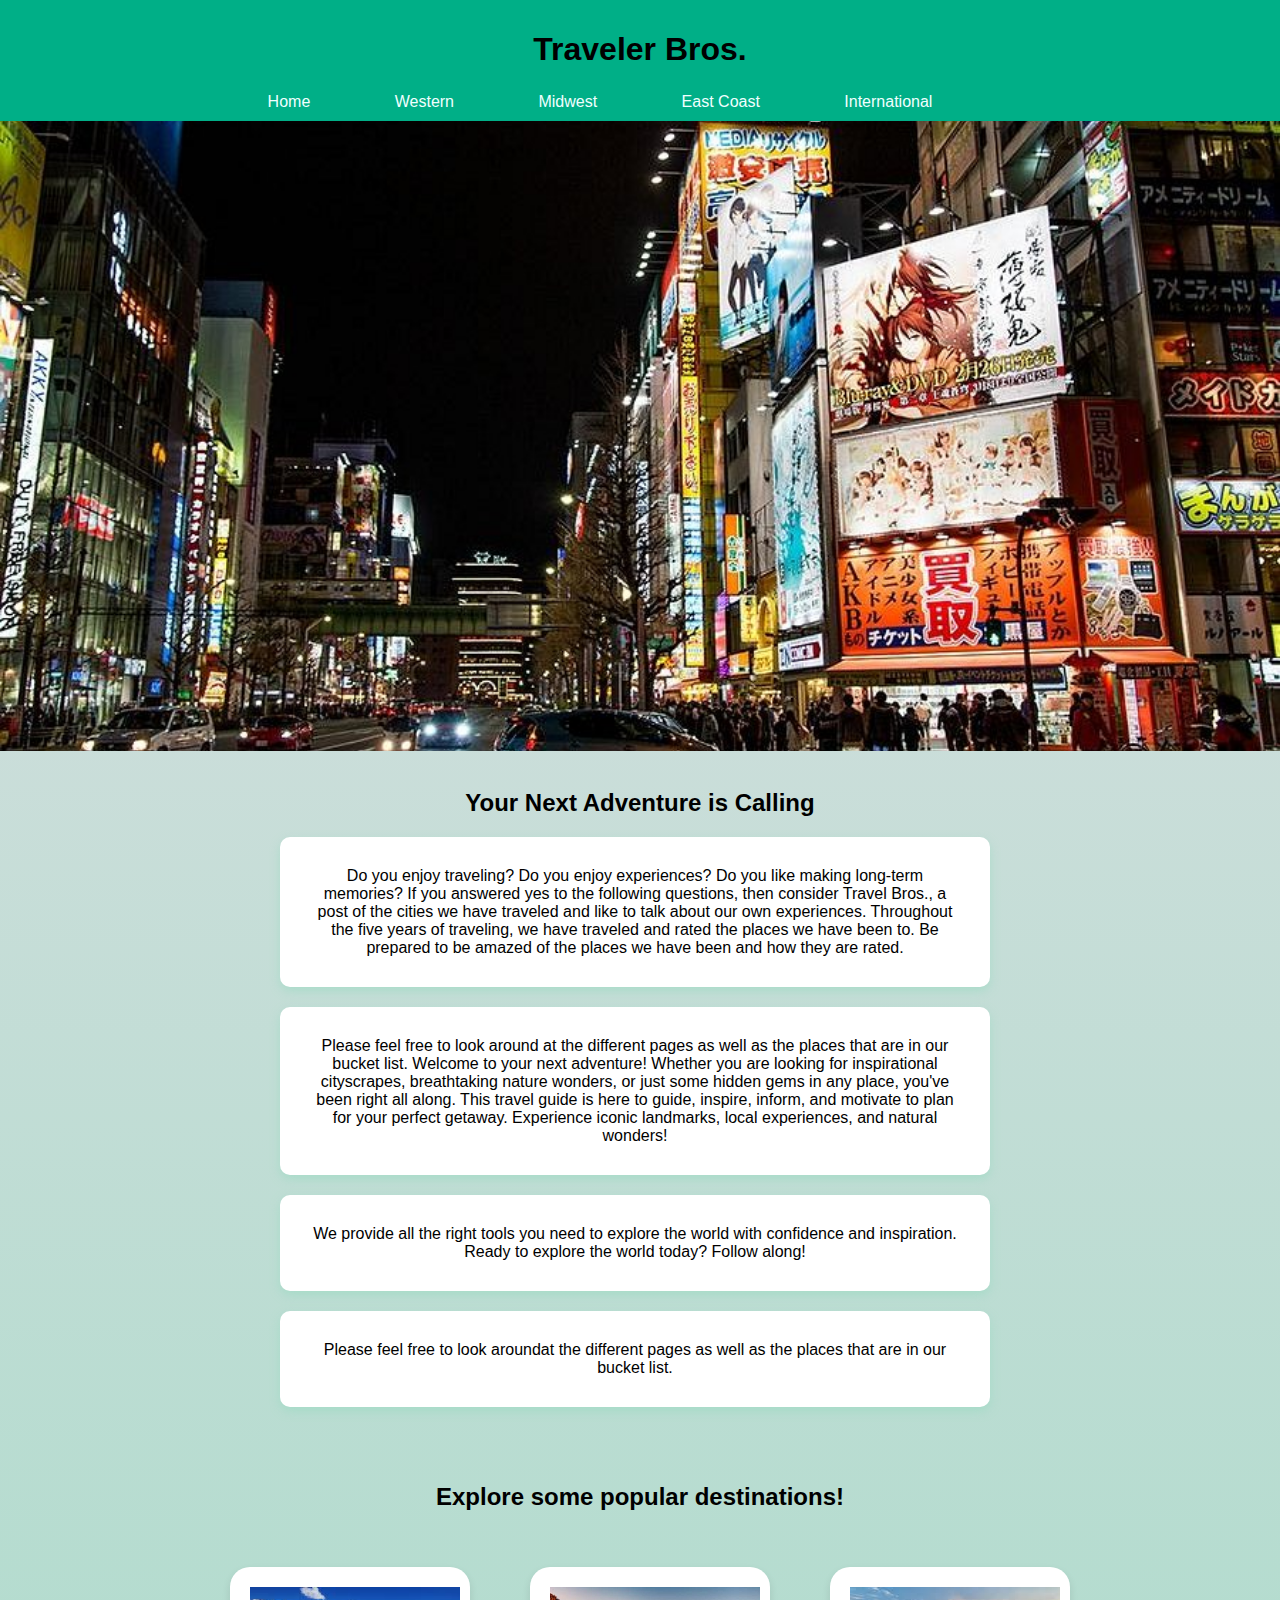
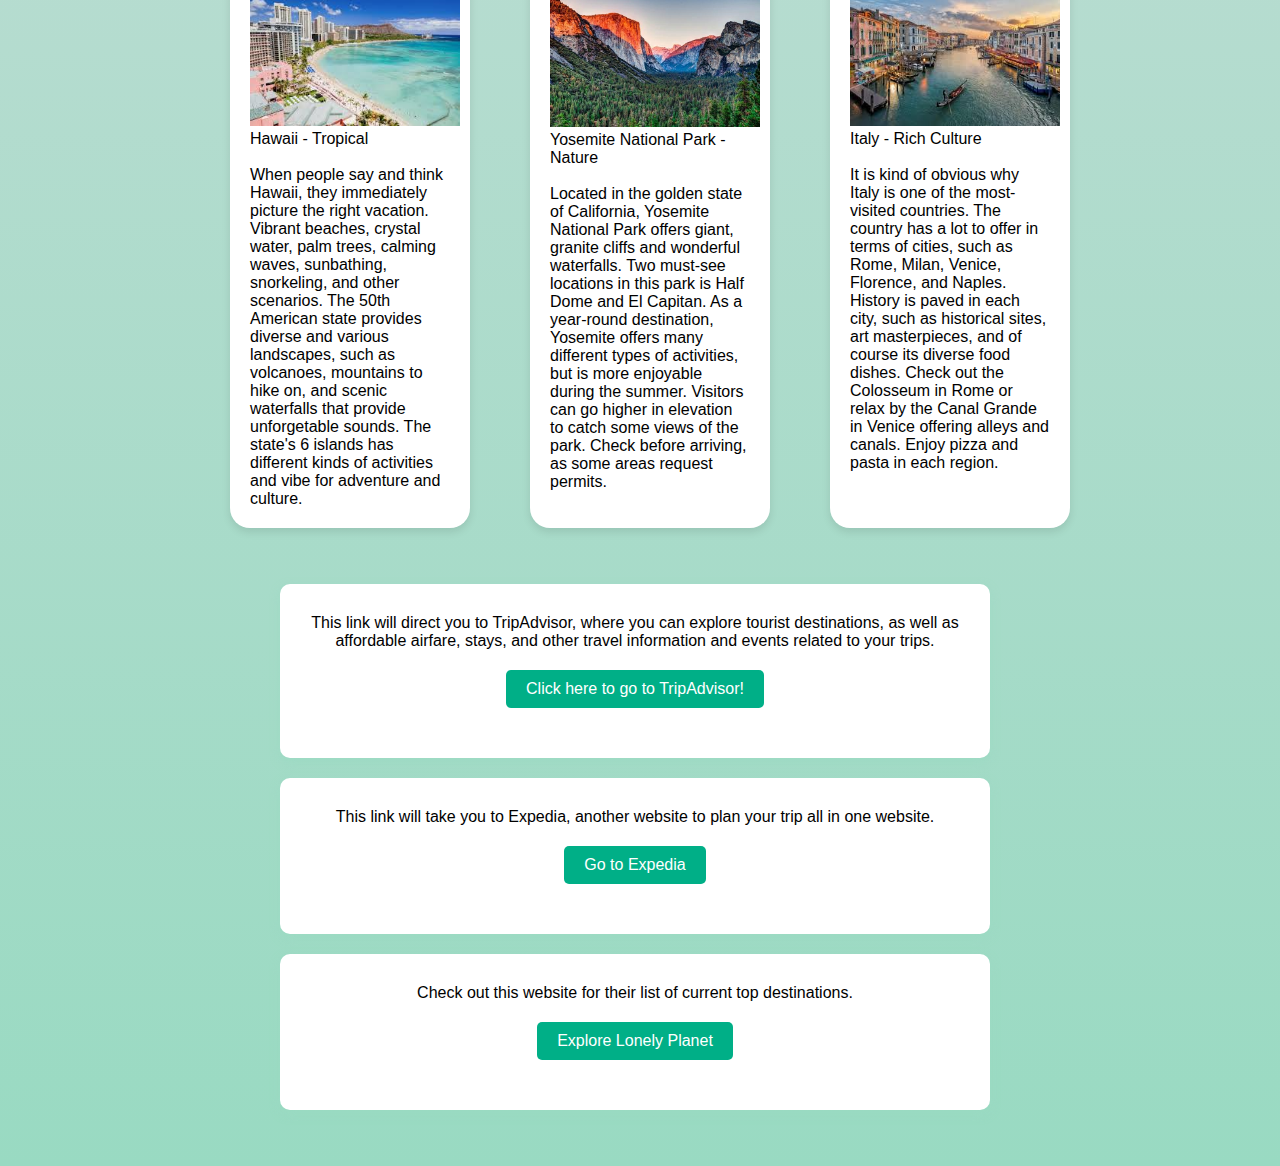
<file: index.html>
<!DOCTYPE html>
<html lang="en">
<head>
   <meta charset="utf-8" />
    <title>Traveler Bros. - Your Travel Guide</title>
    <link rel="icon" href="images/binoculars.png">
    <link rel="stylesheet" href="css/home.css">
</head>
<body>
    <nav class="nav-line">
        <a href="index.html">
            <h1 class="logo">Traveler Bros.</h1>
        </a>
        <ul class="nav-bar">
            <li><a href="index.html">Home</a></li>
            <li><a href="southwest.html">Western</a></li>
            <li><a href="midwest.html">Midwest</a></li>
            <li><a href="concretecities.html">East Coast</a></li>
            <li><a href="abroad.html">International</a><li>
        </ul>
    </nav>
    <div class="next-img"></div> 
    <br>

    <h2>Your Next Adventure is Calling</h2>

    <div id="container">
        <p id="box">Do you enjoy traveling? Do you enjoy experiences? Do you like making long-term memories? 
        If you answered yes to the following questions, then consider Travel Bros., a post of the cities 
        we have traveled and like to talk about our own experiences.
        Throughout the five years of traveling, we have traveled and rated the places we have been to. 
        Be prepared to be amazed of the places we have been and how they are rated.</p>
        <p id="box">Please feel free to look around at the different pages as well as the places that are in our bucket list.
        Welcome to your next adventure! Whether you are looking for inspirational cityscrapes, breathtaking nature wonders, or just some 
        hidden gems in any place, you've been right all along. This travel guide is here to guide, inspire, inform, and motivate to plan for your 
        perfect getaway. Experience iconic landmarks, local experiences, and natural wonders!</p>
        <p id="box">We provide all the right tools you need to explore the world with confidence and inspiration. Ready to explore the world today? Follow along!</p>
        <p id="box">Please feel free to look aroundat the different pages as well as the places that are in our bucket list.</p> <br> <br>

        <h2>Explore some popular destinations!</h2> <br> <br>

    <div class="fixed">
        <div class="img-box"><a href="https://www.tripadvisor.com/Tourism-g28932-Hawaii-Vacations.html" target="_blank"><img src="images/hawaii.jpg" alt="palm" width="210px"></a><br>
            Hawaii - Tropical 
            <br> <br> When people say and think Hawaii, they immediately picture the right vacation. Vibrant beaches, crystal water, palm trees, calming waves, sunbathing, snorkeling, and 
            other scenarios. The 50th American state provides diverse and various landscapes, such as volcanoes, mountains to hike on, and scenic waterfalls that provide unforgetable 
            sounds. The state's 6 islands has different kinds of activities and vibe for adventure and culture.
        </div>
        <div class="img-box"><a href="https://www.nps.gov/yose/index.htm" target="_blank"><img src="images/tunnel-view.jpg" alt="national park" width="210px"></a><br>
            Yosemite National Park - Nature
            <br> <br> Located in the golden state of California, Yosemite National Park offers giant, granite cliffs and wonderful waterfalls. Two must-see locations in this 
            park is Half Dome and El Capitan. As a year-round destination, Yosemite offers many different types of activities, but is more enjoyable during the summer.
            Visitors can go higher in elevation to catch some views of the park. Check before arriving, as some areas request permits.
        </div>
        <div class="img-box"><a href="https://www.tripadvisor.com/Tourism-g187791-Rome_Lazio-Vacations.html" target="_blank"><img src="images/venice.jpg" alt="riverwalk" width="210px"></a><br>
            Italy - Rich Culture
            <br> <br> It is kind of obvious why Italy is one of the most-visited countries. The country has a lot to offer in terms of cities, such as Rome, Milan, Venice, Florence,
            and Naples. History is paved in each city, such as historical sites, art masterpieces, and of course its diverse food dishes. Check out the Colosseum
            in Rome or relax by the Canal Grande in Venice offering alleys and canals. Enjoy pizza and pasta in each region. 
        </div>
    </div>

    <br>
    <br>

    <p id="box">This link will direct you to TripAdvisor, where you can explore tourist destinations, as well as affordable airfare, stays, and other travel information
    and events related to your trips. <br> <a href="https://www.tripadvisor.com/" class="click">Click here to go to TripAdvisor!</a></p>

    <p id="box">This link will take you to Expedia, another website to plan your trip all in one website. <br> <a href="https://www.tripadvisor.com/" class="click">Go to Expedia</a></p>
    
    <p id="box">Check out this website for their list of current top destinations. <br> <a href="https://www.lonelyplanet.com/" class="click">Explore Lonely Planet</a></p>

    </div>
    <br>
    <br>

    <script>
        const images = [
            'images/akihabara.jpg',
            'images/seattle.jpeg',
            'images/vistachicago.jpg'
        ];

        let currentIndex = 0;
        const wrapper = document.querySelector('.next-img');

        function threePictures() {
            wrapper.style.backgroundImage = `url(${images[currentIndex]})`;
            currentIndex = (currentIndex + 1) % images.length; 
        }

        threePictures();
        setInterval(threePictures, 2500);

    </script>
</body>
</html>
</file>
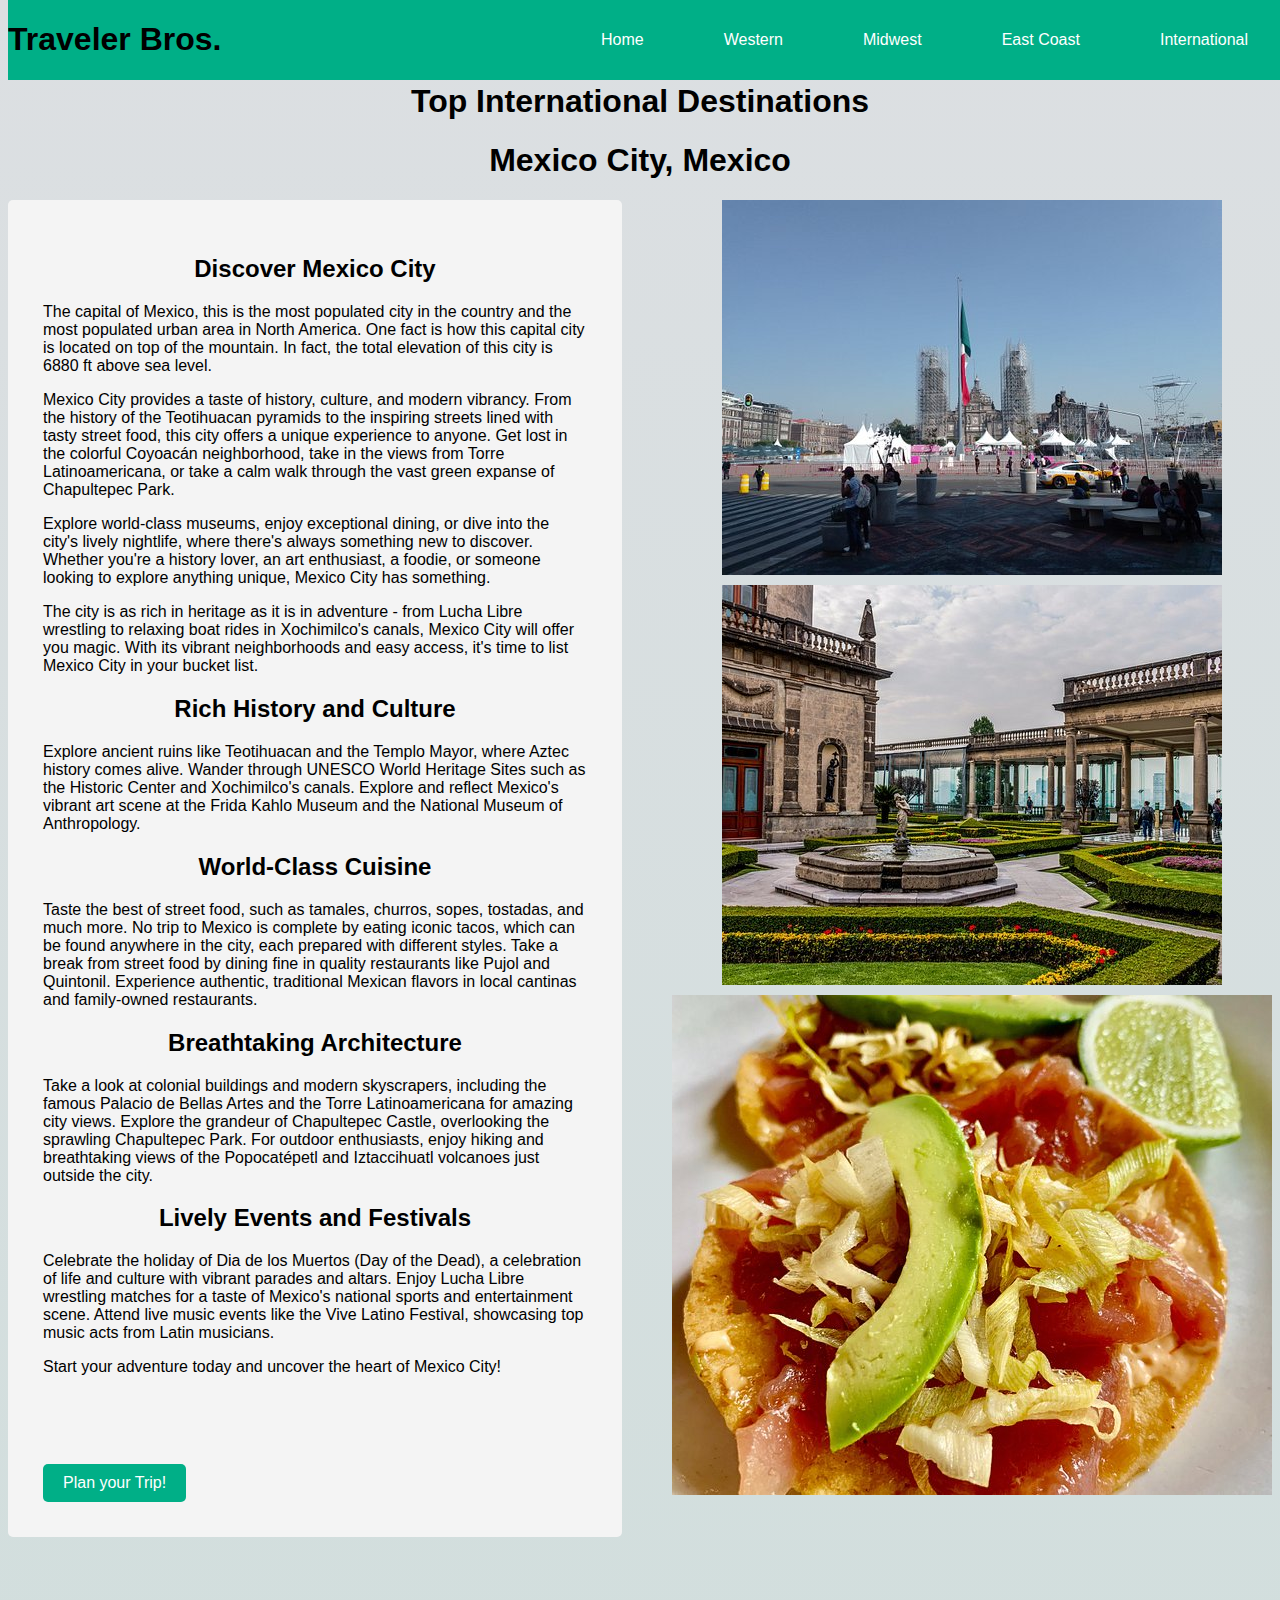
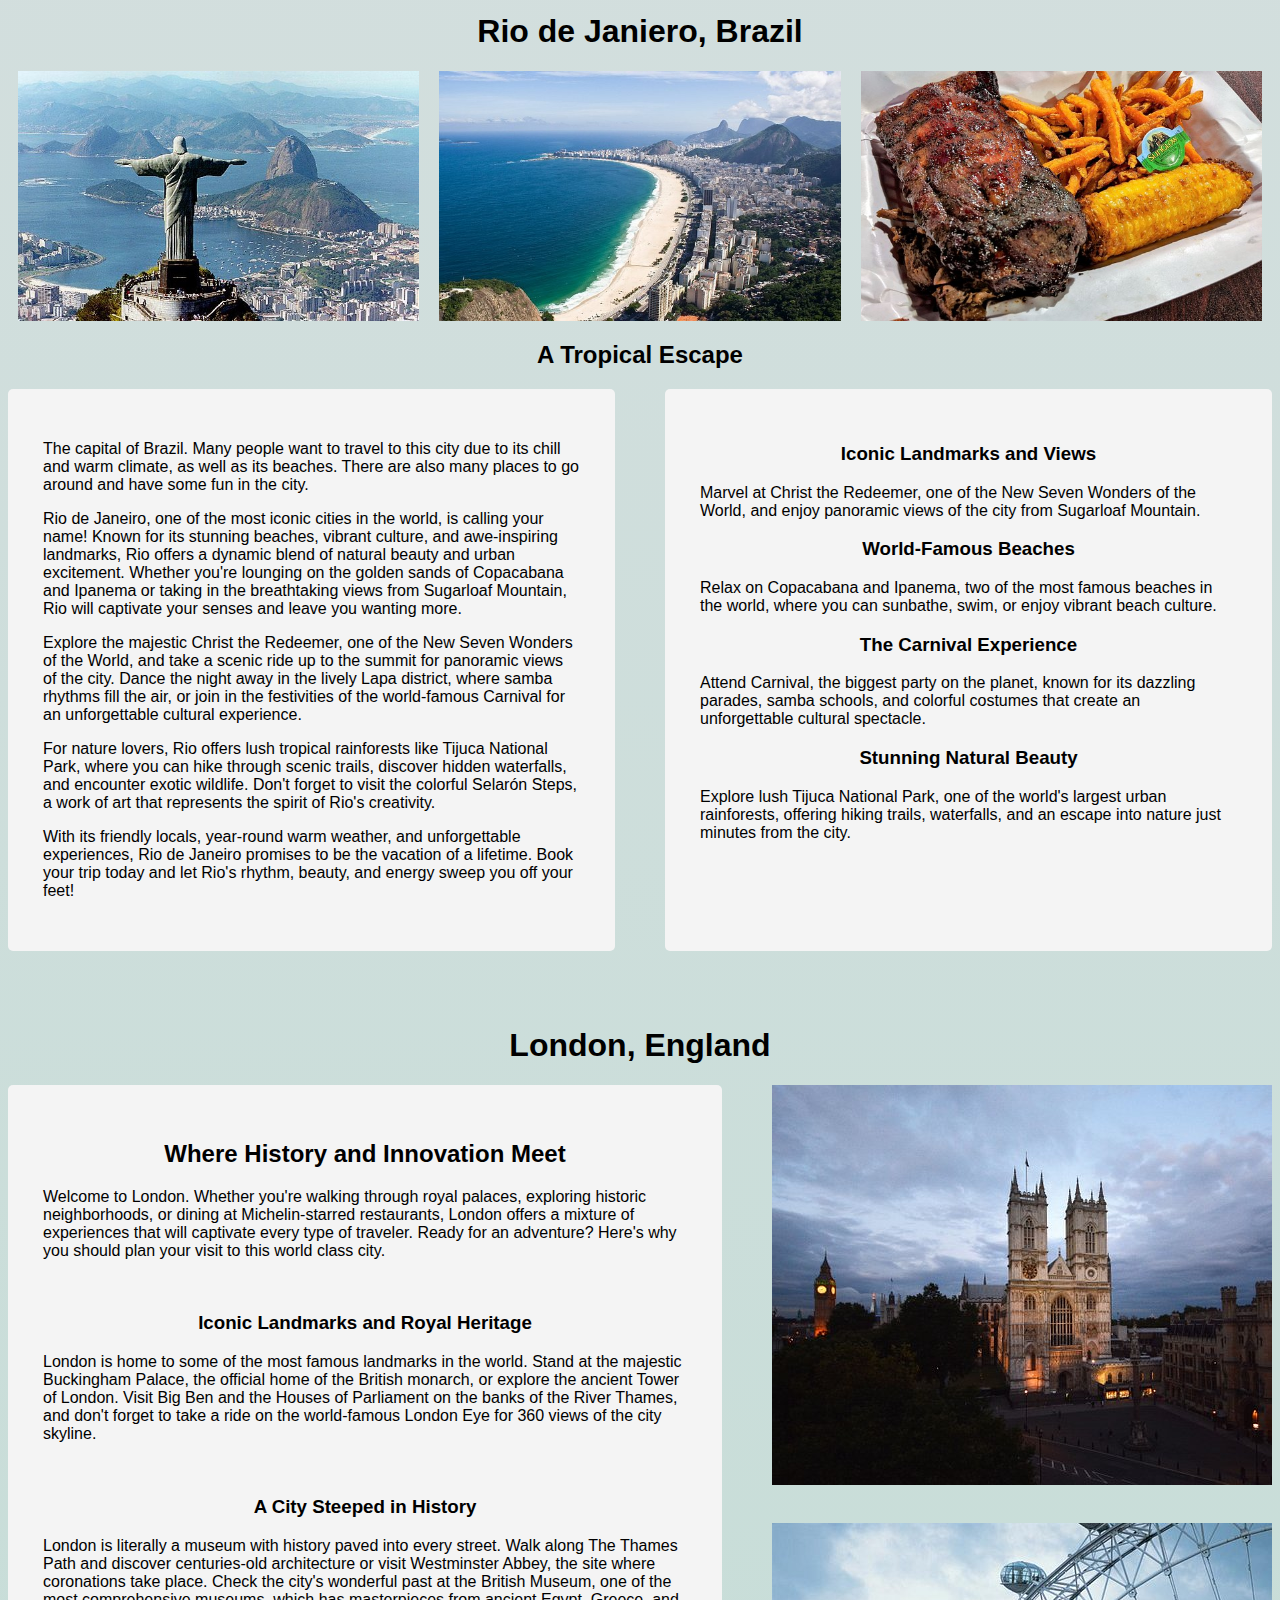
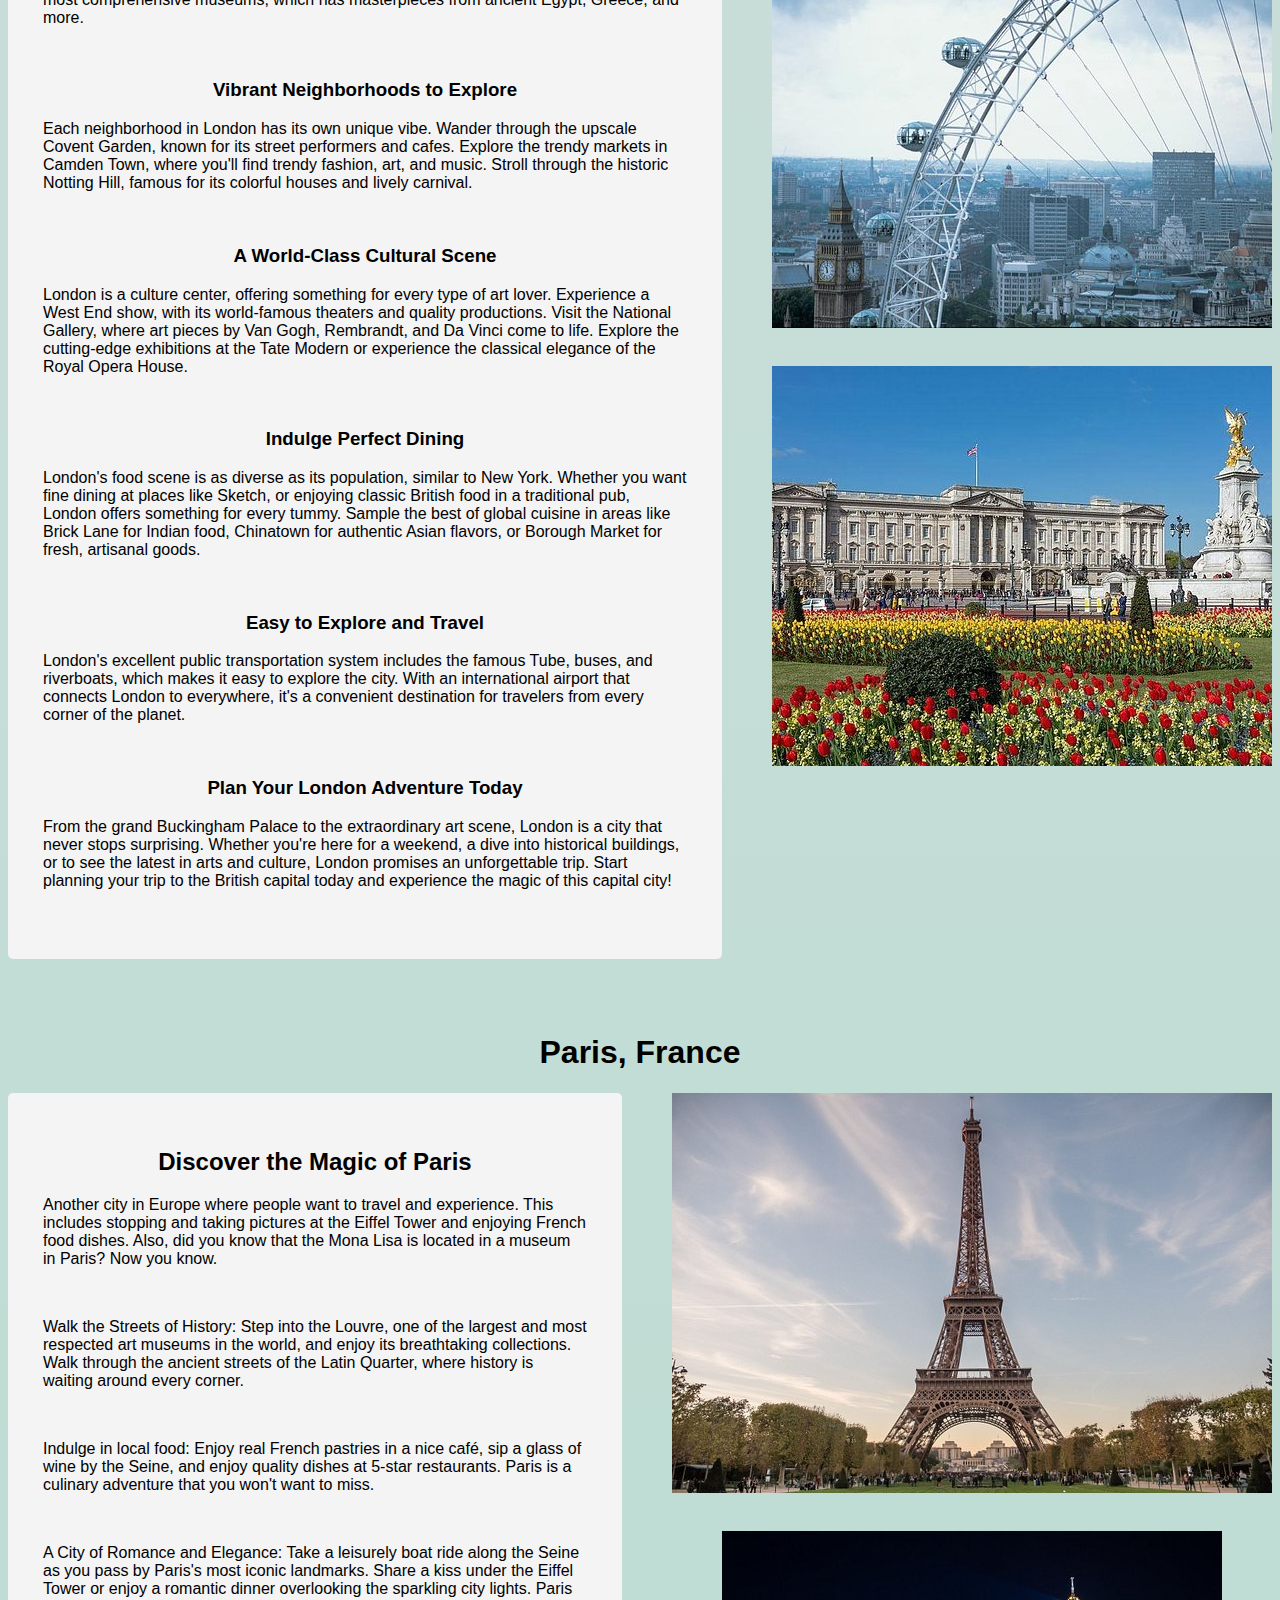
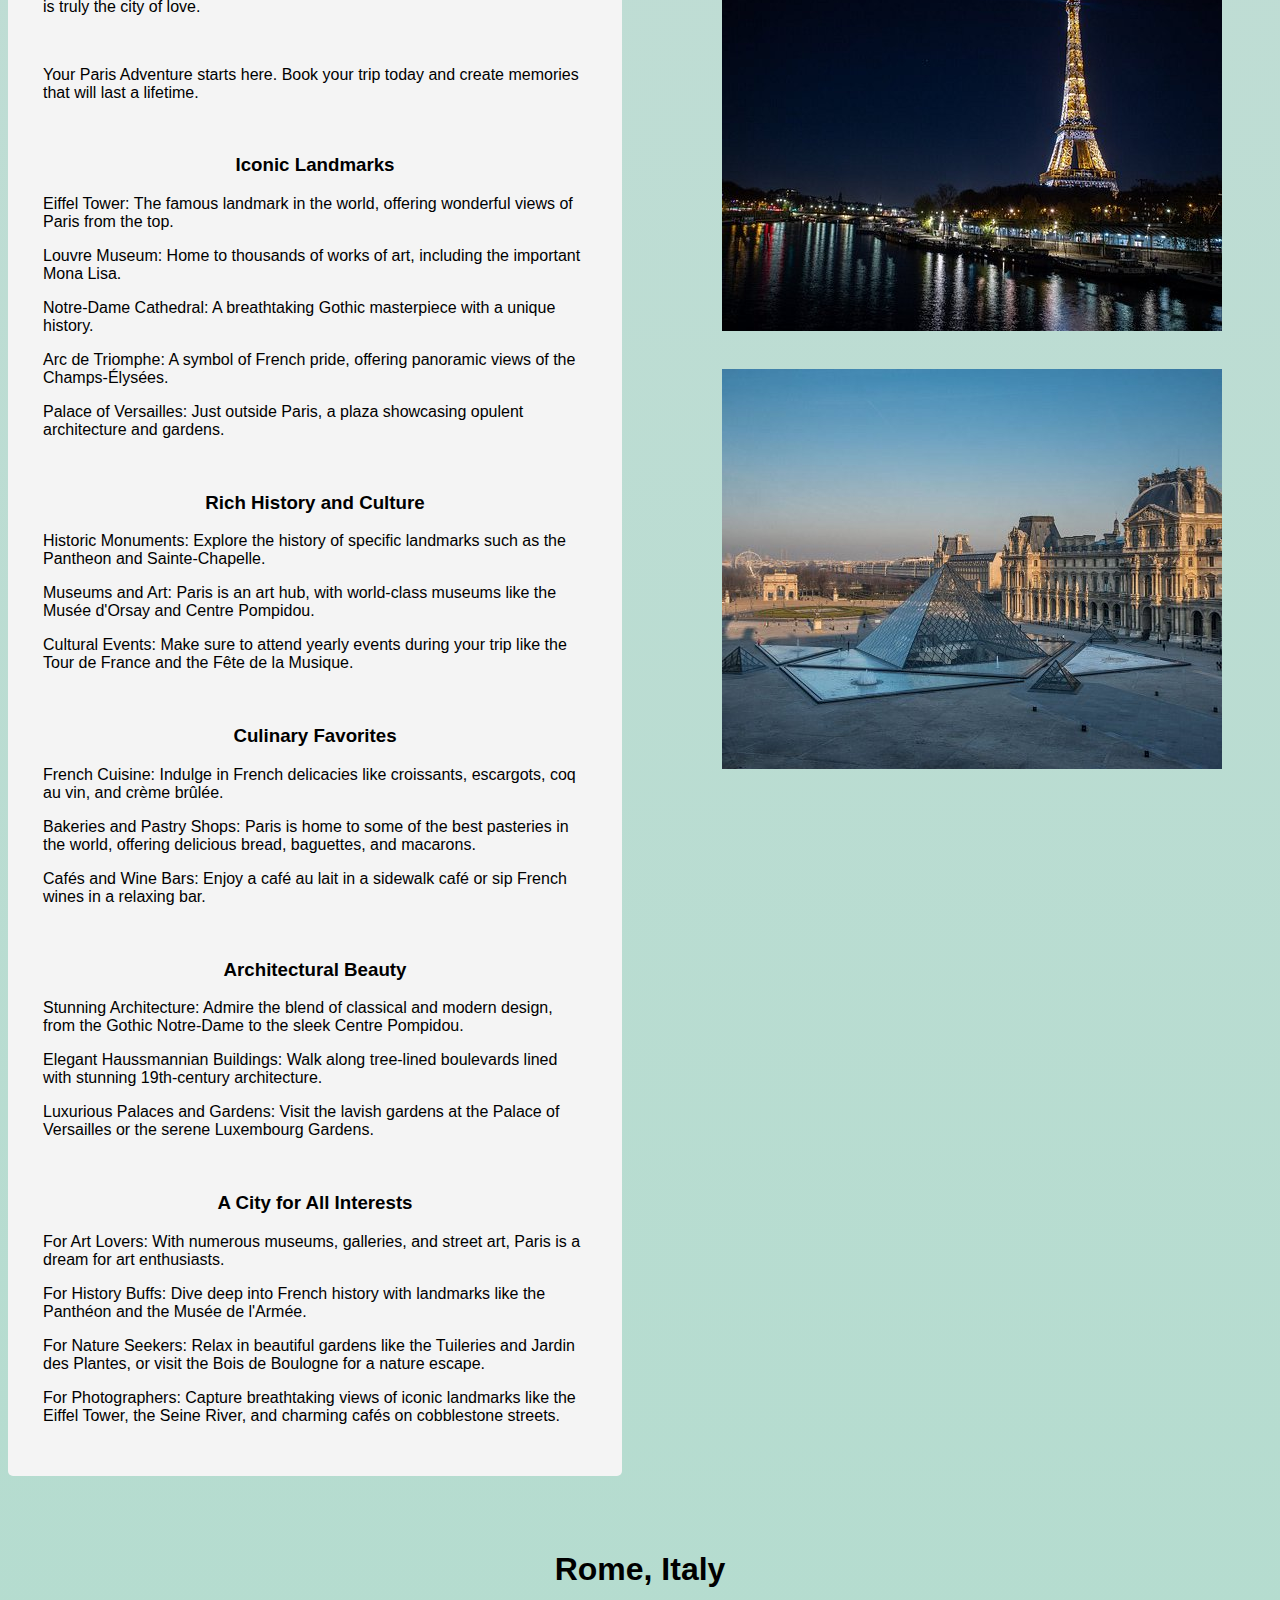
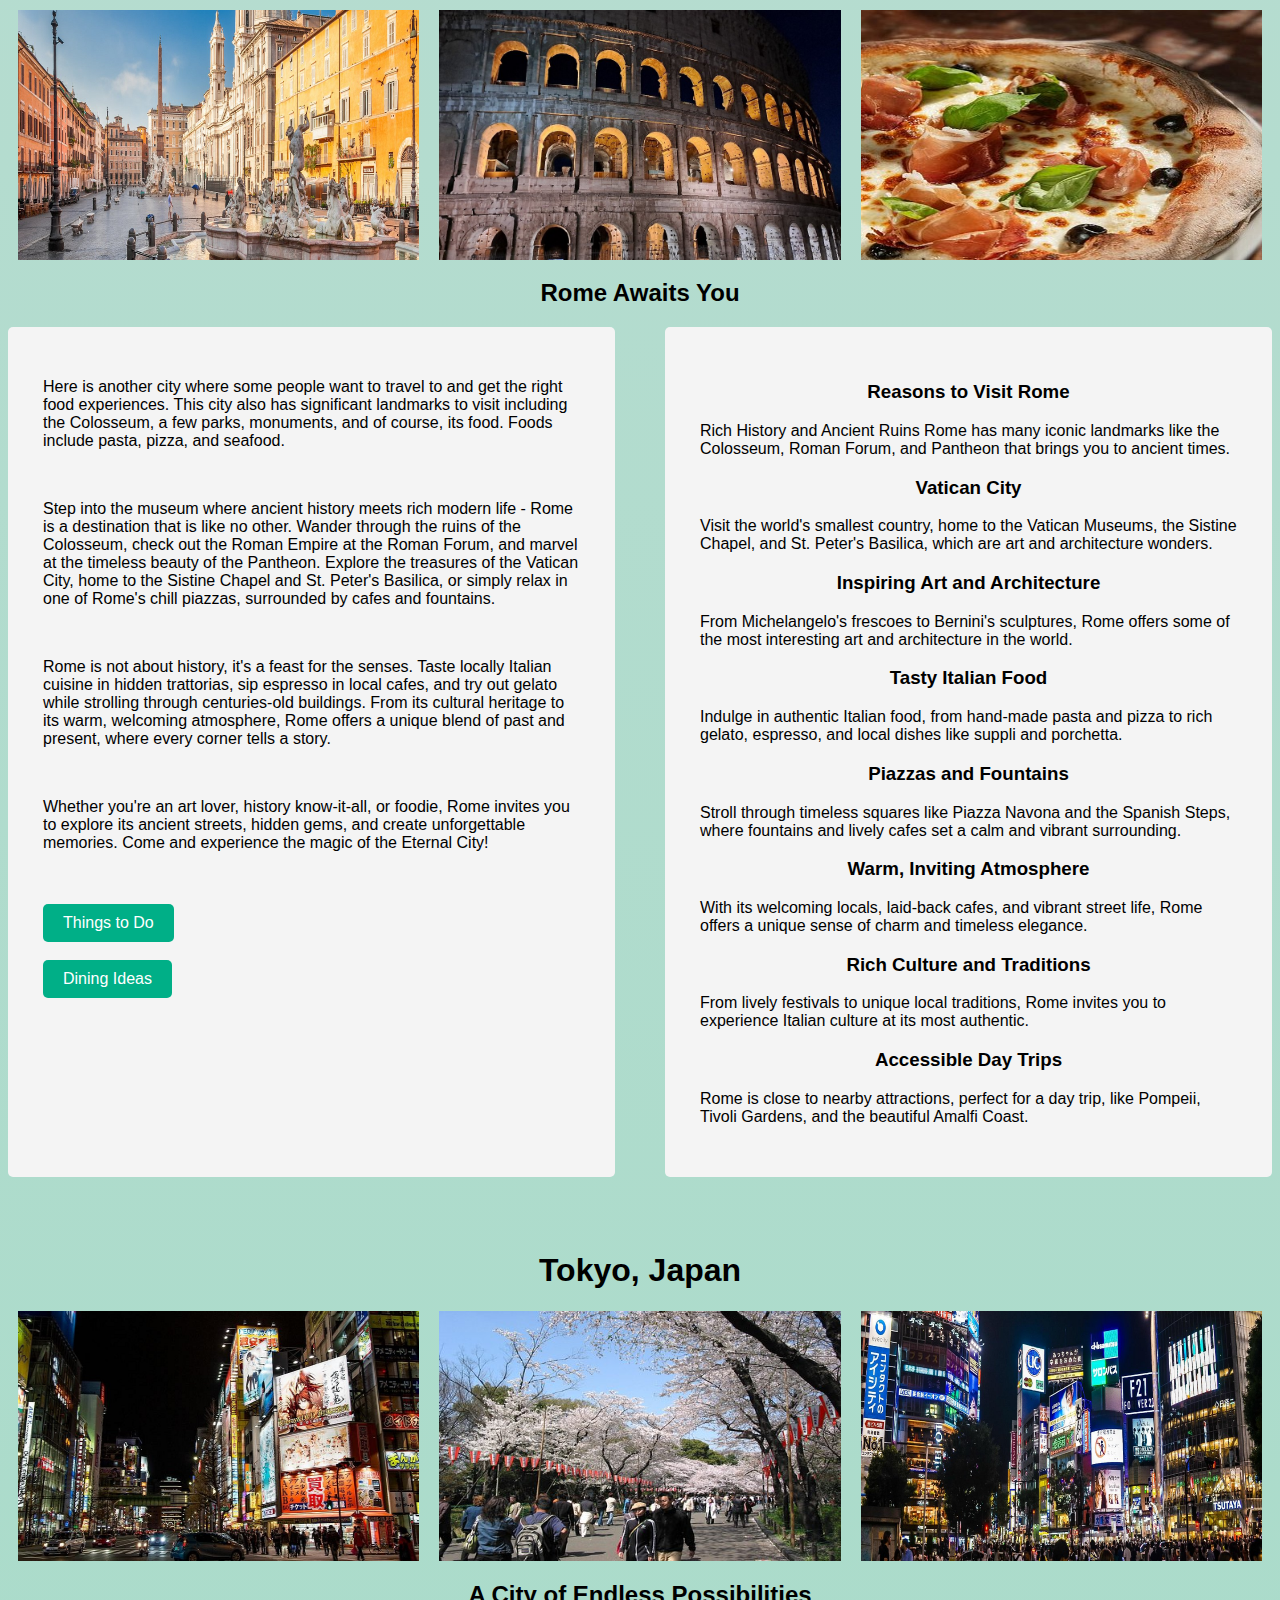
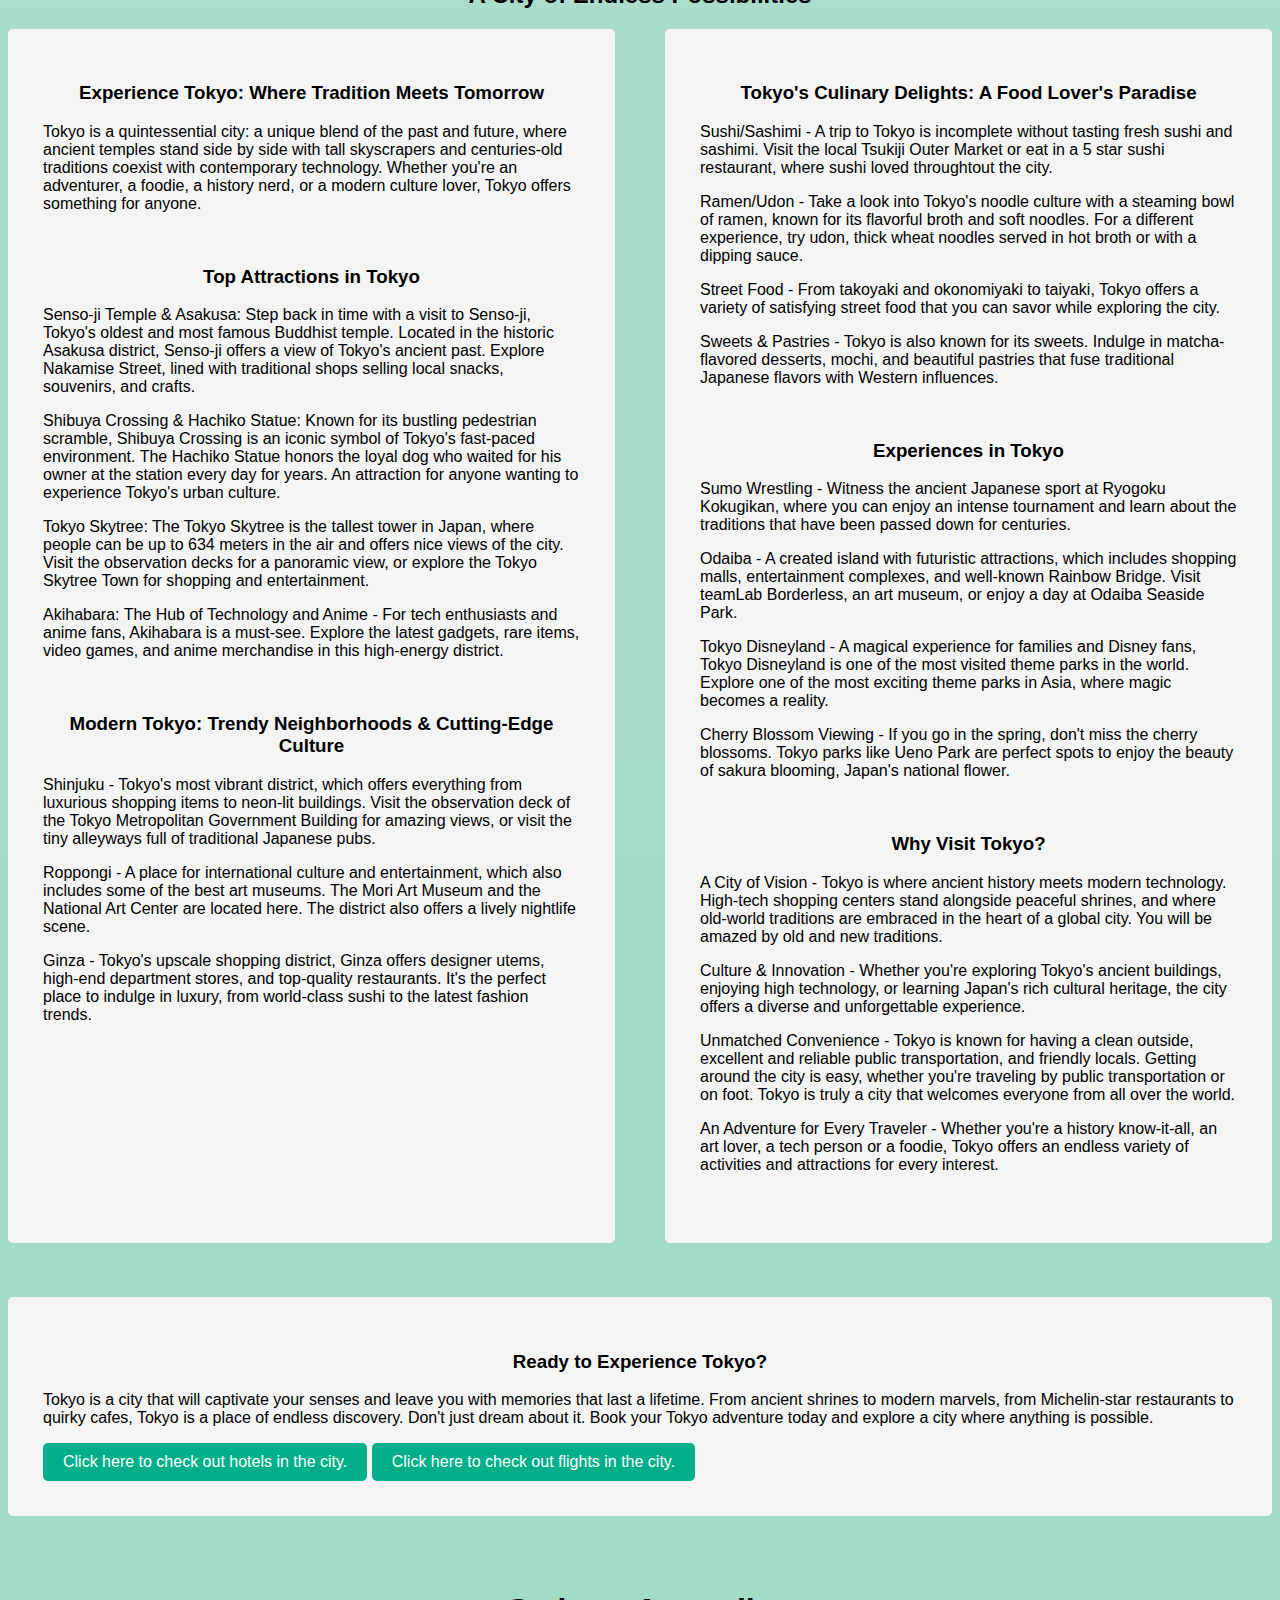
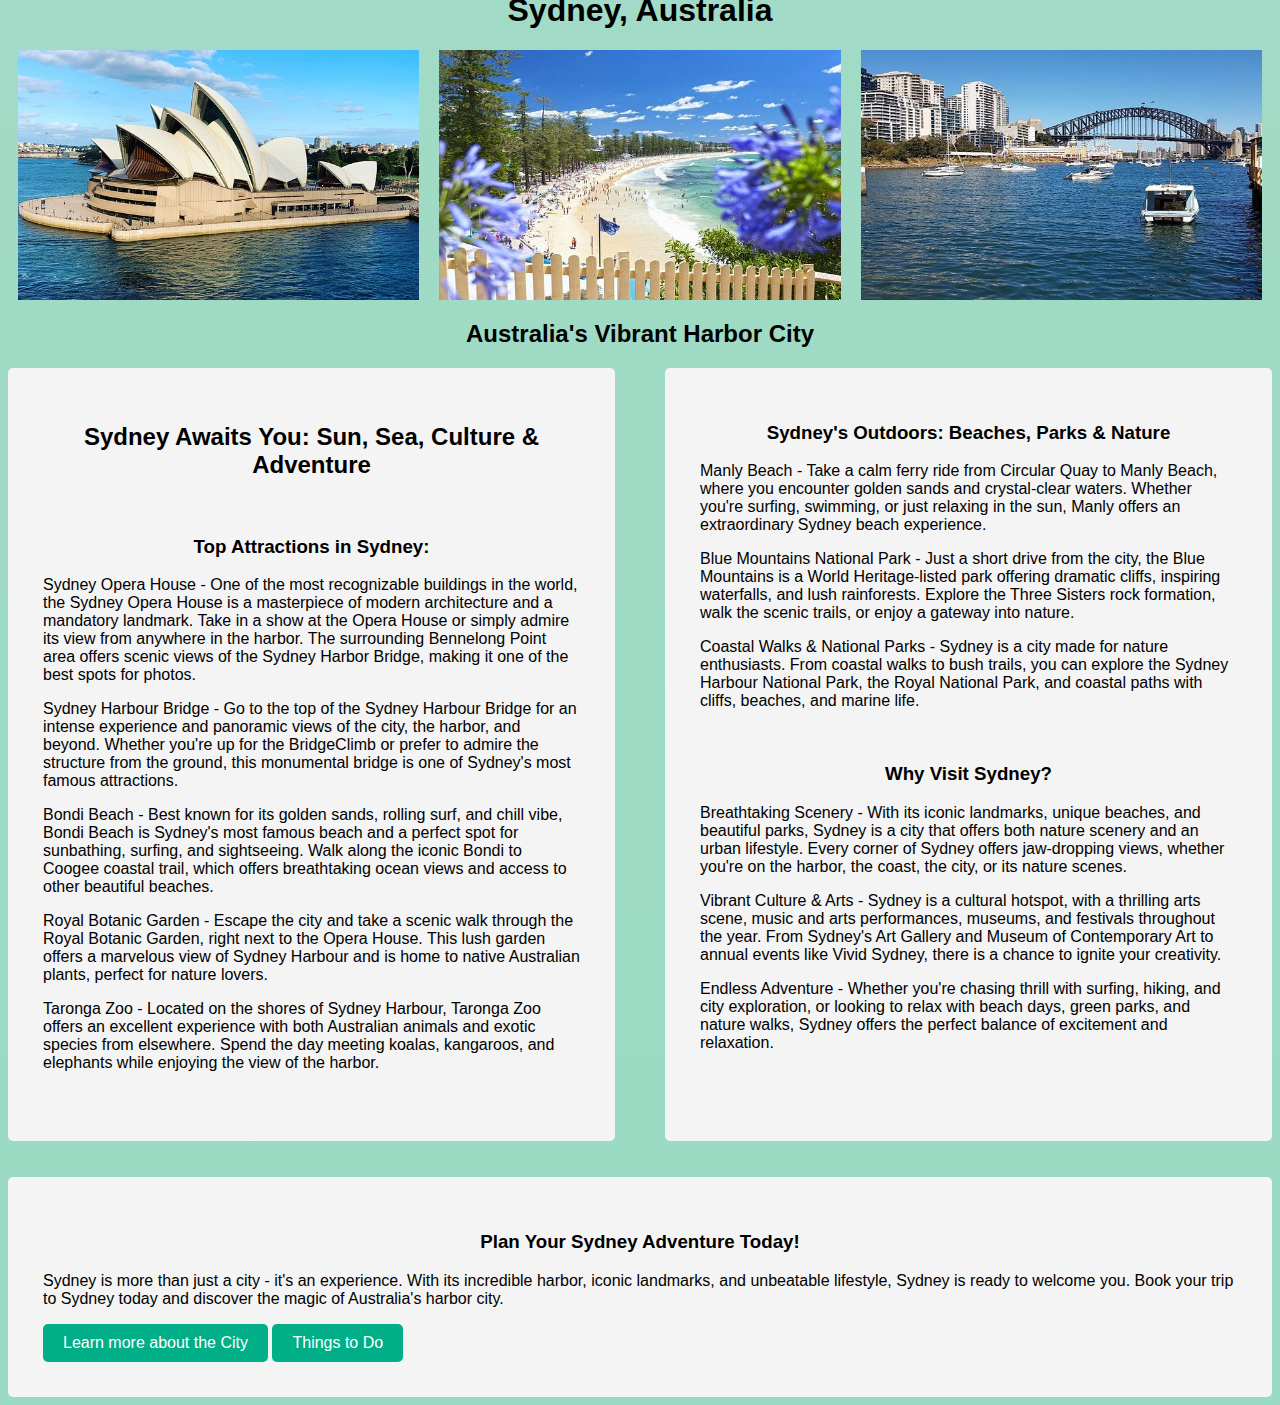
<file: abroad.html>
<!DOCTYPE html>
<html lang="en">
<head>
   <meta charset="utf-8" />
    <title>International Destinations</title>
    <link rel="icon" href="images/binoculars.png">
    <link rel="stylesheet" href="css/international.css">
</head>
<body>
    <div class="nav-line">
        <a href="index.html">
            <h1>Traveler Bros.</h1>
        </a>
        <div class="nav-bar">
            <a href="index.html">Home</a>
            <a href="southwest.html">Western</a>
            <a href="midwest.html">Midwest</a>
            <a href="concretecities.html">East Coast</a>
            <a href="abroad.html">International</a>
        </div>
    </div>

    <br> <br> <br>

    <h1>Top International Destinations</h1>
    <h1>Mexico City, Mexico</h1>
    <div class="text-box">
        <div class="lefter">
            <h2>Discover Mexico City</h2>
            <p>The capital of Mexico, this is the most populated city in the country and the most populated 
            urban area in North America. One fact is how this capital city is 
            located on top of the mountain. In fact, the total elevation of this city is 6880 ft above sea level. </p>

            <p>Mexico City provides a taste of history, culture, and modern vibrancy. From the 
            history of the Teotihuacan pyramids to the inspiring streets lined with tasty
            street food, this city offers a unique experience to anyone. Get lost in the colorful 
            Coyoacán neighborhood, take in the views from Torre Latinoamericana, or take a calm 
            walk through the vast green expanse of Chapultepec Park.</p>

            <p>Explore world-class museums, enjoy exceptional dining, or dive into the city's lively nightlife, where 
            there's always something new to discover. Whether you're a history lover, an art enthusiast, a foodie, 
            or someone looking to explore anything unique, Mexico City has something.</p>

            <p>The city is as rich in heritage as it is in adventure - from Lucha Libre wrestling to relaxing boat 
            rides in Xochimilco's canals, Mexico City will offer you magic. With its vibrant neighborhoods and 
            easy access, it's time to list Mexico City in your bucket list.</p>

            <h2>Rich History and Culture</h2>
            <p>Explore ancient ruins like Teotihuacan and the Templo Mayor, where Aztec history comes alive.
            Wander through UNESCO World Heritage Sites such as the Historic Center and Xochimilco's canals.
            Explore and reflect Mexico's vibrant art scene at the Frida Kahlo Museum and the National Museum of Anthropology.</p>

            <h2>World-Class Cuisine</h2>
            <p>Taste the best of street food, such as tamales, churros, sopes, tostadas, and much more. No trip to Mexico 
            is complete by eating iconic tacos, which can be found anywhere in the city, each prepared with different styles.
            Take a break from street food by dining fine in quality restaurants like Pujol and Quintonil.
            Experience authentic, traditional Mexican flavors in local cantinas and family-owned restaurants.</p>

            <h2>Breathtaking Architecture</h2>
            <p>Take a look at colonial buildings and modern skyscrapers, including the famous Palacio de Bellas 
            Artes and the Torre Latinoamericana for amazing city views. Explore the grandeur of 
            Chapultepec Castle, overlooking the sprawling Chapultepec Park. For outdoor enthusiasts, enjoy hiking and breathtaking 
            views of the Popocatépetl and Iztaccihuatl volcanoes just outside the city.</p>

            <h2>Lively Events and Festivals</h2>
            <p>Celebrate the holiday of Dia de los Muertos (Day of the Dead), a celebration of life and 
            culture with vibrant parades and altars. Enjoy Lucha Libre wrestling matches for a taste of 
            Mexico's national sports and entertainment scene. Attend live music events like the Vive Latino 
            Festival, showcasing top music acts from Latin musicians.</p>
 
            <p>Start your adventure today and uncover the heart of Mexico City!</p> <br> <br> <br> <br>
            <a href="https://www.tripadvisor.com/Tourism-g150800-Mexico_City_Central_Mexico_and_Gulf_Coast-Vacations.html" class="pointer">Plan your Trip!</a>
        </div>

        <div class="righter">
            <img src="images/zocalo-de-la-ciudad-de.jpg">
            <img src="images/garden-on-the-roof.jpg">
            <img src="images/tuna-tostada.jpg">
        </div>
    </div>

    <br> <br> <br>

    <h1>Rio de Janiero, Brazil</h1>
    <div class="img-container">
        <img src="images/visao-privilegiada.jpg">
        <img src="images/copacabana.jpg">
        <img src="images/barbq.jpg">
    </div>
    <h2>A Tropical Escape</h2>
    <div class="text-box">
        <div class="lefter">
            <p>The capital of Brazil. Many people want to travel to this city due to its chill and warm climate, as well as its 
            beaches. There are also many places to go around and have some fun in the city.</p>
            <p>Rio de Janeiro, one of the most iconic cities in the world, is calling your name! Known for its stunning beaches, 
            vibrant culture, and awe-inspiring landmarks, Rio offers a dynamic blend of natural beauty and urban excitement. 
            Whether you're lounging on the golden sands of Copacabana and Ipanema or taking in the breathtaking views from 
            Sugarloaf Mountain, Rio will captivate your senses and leave you wanting more.</p>
            <p>Explore the majestic Christ the Redeemer, one of the New Seven Wonders of the World, and take a scenic ride up to the summit 
            for panoramic views of the city. Dance the night away in the lively Lapa district, where samba rhythms fill the air, or 
            join in the festivities of the world-famous Carnival for an unforgettable cultural experience.</p>
            <p>For nature lovers, Rio offers lush tropical rainforests like Tijuca National Park, where you can hike through scenic 
            trails, discover hidden waterfalls, and encounter exotic wildlife. Don't forget to visit the colorful Selarón Steps, 
            a work of art that represents the spirit of Rio's creativity.</p>
            <p>With its friendly locals, year-round warm weather, and unforgettable experiences, Rio de Janeiro promises to be the 
            vacation of a lifetime. Book your trip today and let Rio's rhythm, beauty, and energy sweep you off your feet!</p>
        </div>
        <div class="lefter">
            <h3>Iconic Landmarks and Views</h3>
            <p>Marvel at Christ the Redeemer, one of the New Seven Wonders of the World, and enjoy panoramic views of the city 
            from Sugarloaf Mountain.</p>
            <h3>World-Famous Beaches</h3>
            <p>Relax on Copacabana and Ipanema, two of the most famous beaches in the world, where you can sunbathe, swim, or enjoy 
            vibrant beach culture.</p>
            <h3>The Carnival Experience</h3>
            <p>Attend Carnival, the biggest party on the planet, known for its dazzling parades, samba schools, and colorful 
            costumes that create an unforgettable cultural spectacle.</p>
            <h3>Stunning Natural Beauty</h3>
            <p>Explore lush Tijuca National Park, one of the world's largest urban rainforests, offering hiking trails, 
            waterfalls, and an escape into nature just minutes from the city.</p>
        </div>
    </div>

    <br> <br> <br>

    <h1>London, England</h1>
    <div class="text-box">
        <div class="lefter">
            <h2>Where History and Innovation Meet</h2>
            <p>Welcome to London. Whether you're walking through royal palaces, exploring historic neighborhoods, or dining at 
            Michelin-starred restaurants, London offers a mixture of experiences that will captivate every type of traveler. 
            Ready for an adventure? Here's why you should plan your visit to this world class city.</p> <br>
            <h3>Iconic Landmarks and Royal Heritage</h3>
            <p>London is home to some of the most famous landmarks in the world. Stand at the majestic Buckingham Palace, 
            the official home of the British monarch, or explore the ancient Tower of London. 
            Visit Big Ben and the Houses of Parliament on the banks of the River Thames, and don't forget to take a ride on the 
            world-famous London Eye for 360 views of the city skyline.</p> <br>
            <h3>A City Steeped in History</h3>
            <p>London is literally a museum with history paved into every street. Walk along The Thames Path and discover 
            centuries-old architecture or visit Westminster Abbey, the site where coronations take place. Check the city's 
            wonderful past at the British Museum, one of the most comprehensive museums, which has masterpieces from ancient Egypt, Greece, and more.</p><br>
            <h3>Vibrant Neighborhoods to Explore</h3>
            <p>Each neighborhood in London has its own unique vibe. Wander through the upscale Covent Garden, 
            known for its street performers and cafes. Explore the trendy markets in Camden Town, where you'll 
            find trendy fashion, art, and music. Stroll through the historic Notting Hill, famous for 
            its colorful houses and lively carnival.</p> <br>
            <h3>A World-Class Cultural Scene</h3>
            <p>London is a culture center, offering something for every type of art lover. Experience a 
            West End show, with its world-famous theaters and quality productions. Visit the National Gallery, 
            where art pieces by Van Gogh, Rembrandt, and Da Vinci come to life. Explore the cutting-edge exhibitions at the 
            Tate Modern or experience the classical elegance of the Royal Opera House.</p> <br>
            <h3>Indulge Perfect Dining</h3>
            <p>London's food scene is as diverse as its population, similar to New York. Whether you want fine dining 
            at places like Sketch, or enjoying classic British food in a traditional pub, 
            London offers something for every tummy. Sample the best of global cuisine in areas like Brick Lane for 
            Indian food, Chinatown for authentic Asian flavors, or Borough Market for fresh, artisanal goods.</p> <br>
            <h3>Easy to Explore and Travel</h3>
            <p>London's excellent public transportation system includes the famous Tube, buses, and 
            riverboats, which makes it easy to explore the city. With an international airport that connects 
            London to everywhere, it's a convenient destination for travelers from every corner of the planet.</p> <br>
            <h3>Plan Your London Adventure Today</h3>
            <p>From the grand Buckingham Palace to the extraordinary art scene, London 
            is a city that never stops surprising. Whether you're here for a weekend, a dive 
            into historical buildings, or to see the latest in arts and culture, London promises an 
            unforgettable trip. Start planning your trip to the British capital today and experience the magic of this capital city!</p> <br>
        </div>
        <div class="righter">
            <img src="images/westminster-abbey.jpg">
            <br>
            <img src="images/londoneye.jpg">
            <br>
            <img src="images/buckingham-palace.jpg" alt="Bridge">
        </div>
    </div>

    <br> <br> <br>

    <h1>Paris, France</h1>
    <div class="text-box">
        <div class="lefter">
            <h2>Discover the Magic of Paris</h2>
            <p>Another city in Europe where people want to travel and experience. This includes stopping and taking pictures at the Eiffel Tower and 
            enjoying French food dishes. Also, did you know that the Mona Lisa is located in a museum in Paris? Now you know.</p> <br>
            <p>Walk the Streets of History: Step into the Louvre, one of the largest and most respected art museums in the world, and enjoy its 
            breathtaking collections. Walk through the ancient streets of the Latin Quarter, where history is waiting around every corner.</p> <br>
            <p>Indulge in local food: Enjoy real French pastries in a nice café, sip a glass of wine by the Seine, and enjoy quality 
            dishes at 5-star restaurants. Paris is a culinary adventure that you won't want to miss.</p> <br>
            <p>A City of Romance and Elegance: Take a leisurely boat ride along the Seine as you pass by Paris's most iconic landmarks. Share a 
            kiss under the Eiffel Tower or enjoy a romantic dinner overlooking the sparkling city lights. Paris is truly the city of love.</p> <br>
            <p>Your Paris Adventure starts here. Book your trip today and create memories that will last a lifetime.</p> <br>
            <h3>Iconic Landmarks</h3>
            <p>Eiffel Tower: The famous landmark in the world, offering wonderful views of Paris from the top.</p>
            <p>Louvre Museum: Home to thousands of works of art, including the important Mona Lisa.</p>
            <p>Notre-Dame Cathedral: A breathtaking Gothic masterpiece with a unique history.</p>
            <p>Arc de Triomphe: A symbol of French pride, offering panoramic views of the Champs-Élysées.</p>
            <p>Palace of Versailles: Just outside Paris, a plaza showcasing opulent architecture and gardens.</p> <br>
            <h3>Rich History and Culture</h3>
            <p>Historic Monuments: Explore the history of specific landmarks such as the Pantheon and Sainte-Chapelle.</p>
            <p>Museums and Art: Paris is an art hub, with world-class museums like the Musée d'Orsay and Centre Pompidou.</p>
            <p>Cultural Events: Make sure to attend yearly events during your trip like the Tour de France and the Fête de la Musique.</p><br>
            <h3>Culinary Favorites</h3>
            <p>French Cuisine: Indulge in French delicacies like croissants, escargots, coq au vin, and crème brûlée.</p>
            <p>Bakeries and Pastry Shops: Paris is home to some of the best pasteries in the world, offering delicious bread, baguettes, and macarons.</p>
            <p>Cafés and Wine Bars: Enjoy a café au lait in a sidewalk café or sip French wines in a relaxing bar.</p> <br>
            <h3>Architectural Beauty</h3>
            <p>Stunning Architecture: Admire the blend of classical and modern design, from the Gothic Notre-Dame to the sleek Centre Pompidou.</p>
            <p>Elegant Haussmannian Buildings: Walk along tree-lined boulevards lined with stunning 19th-century architecture.</p>
            <p>Luxurious Palaces and Gardens: Visit the lavish gardens at the Palace of Versailles or the serene Luxembourg Gardens.</p> <br>
            <h3>A City for All Interests</h3>
            <p>For Art Lovers: With numerous museums, galleries, and street art, Paris is a dream for art enthusiasts.</p> 
            <p>For History Buffs: Dive deep into French history with landmarks like the Panthéon and the Musée de l'Armée.</p>
            <p>For Nature Seekers: Relax in beautiful gardens like the Tuileries and Jardin des Plantes, or visit the Bois de Boulogne for a nature escape.</p>
            <p>For Photographers: Capture breathtaking views of iconic landmarks like the Eiffel Tower, the Seine River, and charming cafés on cobblestone streets.</p>
        </div>
        <div class="righter">
            <img src="images/c-emeric-livinec-sete.jpg">
            <br>
            <img src="images/vue-sur-la-tour-euiffel.jpg">
            <br>
            <img src="images/cour-napoleon-et-pyramide.jpg">
        </div>
    </div>

    <br> <br> <br>

    <h1>Rome, Italy</h1>
    <div class="img-container">
        <img src="images/rome.jpg" width="870px">
        <img src="images/colosseum.jpg" width="670px">
        <img src="images/italpizza.jpg">
    </div>
    <h2>Rome Awaits You</h2>  
    <div class="text-box">
        <div class="lefter">
            <p>Here is another city where some people want to travel to and get the right food experiences. This city also has significant landmarks to 
            visit including the Colosseum, a few parks, monuments, and of course, its food. Foods include pasta, pizza, and seafood.</p> <br>

            <p>Step into the museum where ancient history meets rich modern life - Rome is a destination that is like no other. 
            Wander through the ruins of the Colosseum, check out the Roman Empire at the Roman Forum, and marvel at the 
            timeless beauty of the Pantheon. Explore the treasures of the Vatican City, home to the Sistine Chapel and St. Peter's 
            Basilica, or simply relax in one of Rome's chill piazzas, surrounded by cafes and fountains.</p> <br>

            <p>Rome is not about history, it's a feast for the senses. Taste locally Italian cuisine in hidden trattorias, sip espresso 
            in local cafes, and try out gelato while strolling through centuries-old buildings. From its cultural heritage to its warm, 
            welcoming atmosphere, Rome offers a unique blend of past and present, where every corner tells a story.</p> <br>

            <p>Whether you're an art lover, history know-it-all, or foodie, Rome invites you to explore its ancient streets, 
            hidden gems, and create unforgettable memories. Come and experience the magic of the Eternal City!</p> <br> <br>

            <a href="https://romesite.com/tours.html" class="pointer">Things to Do</a> <br> <br>
            <a href="https://www.tripadvisor.com/Restaurants-g187791-Rome_Lazio.html" class="pointer">Dining Ideas</a> <br> <br>
        </div>

        <div class="lefter">
            <h3>Reasons to Visit Rome</h3>
            <p>Rich History and Ancient Ruins
            Rome has many iconic landmarks like the Colosseum, Roman Forum, and Pantheon that brings you to ancient times.</p>
                
            <h3>Vatican City</h3>
            <p>Visit the world's smallest country, home to the Vatican Museums, the Sistine Chapel, and St. Peter's Basilica, which
            are art and architecture wonders.</p>
                
            <h3>Inspiring Art and Architecture</h3>
            <p>From Michelangelo's frescoes to Bernini's sculptures, Rome offers some of the most interesting art and architecture in the world.</p>
                
            <h3>Tasty Italian Food</h3>
            <p>Indulge in authentic Italian food, from hand-made pasta and pizza to rich gelato, espresso, and local dishes like suppli and porchetta.</p>
                
            <h3>Piazzas and Fountains</h3>
            <p>Stroll through timeless squares like Piazza Navona and the Spanish Steps, where fountains and lively cafes set a calm and vibrant surrounding.</p>
                
            <h3>Warm, Inviting Atmosphere</h3>
            <p>With its welcoming locals, laid-back cafes, and vibrant street life, Rome offers a unique sense of charm and timeless elegance.</p>
                
            <h3>Rich Culture and Traditions</h3>
            <p>From lively festivals to unique local traditions, Rome invites you to experience Italian culture at its most authentic.</p>
                
            <h3>Accessible Day Trips</h3>
            <p>Rome is close to nearby attractions, perfect for a day trip, like Pompeii, Tivoli Gardens, and the beautiful Amalfi Coast.</p>
        </div>
    </div>

    <br> <br> <br>

    <h1>Tokyo, Japan</h1>
    <div class="img-container">
        <img src="images/akihabara.jpg" height="270px" width="470px">
        <img src="images/ciliegi-in-fiore.jpg" height="270px">
        <img src="images/shibuya-center-town.jpg" height="270px" width="470px">
    </div>
    <h2>A City of Endless Possibilities</h2>
    <div class="text-box">
        <div class="lefter">
            <h3>Experience Tokyo: Where Tradition Meets Tomorrow</h3>
            <p>Tokyo is a quintessential city: a unique blend of the past and future, where ancient temples stand side by side with tall skyscrapers and 
            centuries-old traditions coexist with contemporary technology. Whether you're an adventurer, a foodie, a history nerd, or a modern 
            culture lover, Tokyo offers something for anyone.</p> <br>

            <h3>Top Attractions in Tokyo</h3>
            <p>Senso-ji Temple & Asakusa: Step back in time with a visit to Senso-ji, Tokyo's oldest and most famous Buddhist temple. Located in the historic Asakusa district, 
            Senso-ji offers a view of Tokyo's ancient past. Explore Nakamise Street, lined with traditional shops selling local snacks, souvenirs, and crafts.</p>
            <p>Shibuya Crossing & Hachiko Statue: Known for its bustling pedestrian scramble, Shibuya Crossing is an iconic symbol of Tokyo's fast-paced environment. The Hachiko 
            Statue honors the loyal dog who waited for his owner at the station every day for years. An attraction for anyone wanting to experience Tokyo's urban culture.</p>
            <p>Tokyo Skytree: The Tokyo Skytree is the tallest tower in Japan, where people can be up to 634 meters in the air and offers nice views of the city. 
            Visit the observation decks for a panoramic view, or explore the Tokyo Skytree Town for shopping and entertainment.</p>
            <p>Akihabara: The Hub of Technology and Anime - For tech enthusiasts and anime fans, Akihabara is a must-see. Explore the latest gadgets, rare items, video games, 
            and anime merchandise in this high-energy district.</p> <br>

            <h3>Modern Tokyo: Trendy Neighborhoods & Cutting-Edge Culture</h3>
            <p>Shinjuku - Tokyo's most vibrant district, which offers everything from luxurious shopping items to neon-lit buildings. Visit the observation deck of the 
            Tokyo Metropolitan Government Building for amazing views, or visit the tiny alleyways full of traditional Japanese pubs.</p>
            <p>Roppongi - A place for international culture and entertainment, which also includes some of the best art museums. The Mori Art Museum and the National Art Center
            are located here. The district also offers a lively nightlife scene.</p>
            <p>Ginza - Tokyo's upscale shopping district, Ginza offers designer utems, high-end department stores, and top-quality restaurants. It's the perfect place to 
            indulge in luxury, from world-class sushi to the latest fashion trends.</p>
            <br>
        </div>

        <div class="lefter">
            <h3>Tokyo's Culinary Delights: A Food Lover's Paradise</h3>
            <p>Sushi/Sashimi - A trip to Tokyo is incomplete without tasting fresh sushi and sashimi. Visit the local Tsukiji Outer Market or eat in a 
            5 star sushi restaurant, where sushi loved throughtout the city.</p>
            <p>Ramen/Udon - Take a look into Tokyo's noodle culture with a steaming bowl of ramen, known for its flavorful broth and soft noodles. For a different experience, 
            try udon, thick wheat noodles served in hot broth or with a dipping sauce.</p>
            <p>Street Food - From takoyaki and okonomiyaki to taiyaki, Tokyo offers a variety of satisfying street food that you can savor while exploring the city.</p>
            <p>Sweets & Pastries - Tokyo is also known for its sweets. Indulge in matcha-flavored desserts, mochi, and beautiful pastries that 
            fuse traditional Japanese flavors with Western influences.</p> <br>

            <h3>Experiences in Tokyo</h3>
            <p>Sumo Wrestling - Witness the ancient Japanese sport at Ryogoku Kokugikan, where you can enjoy an intense tournament 
            and learn about the traditions that have been passed down for centuries.</p>
            <p>Odaiba - A created island with futuristic attractions, which includes shopping malls, entertainment complexes, and 
            well-known Rainbow Bridge. Visit teamLab Borderless, an art museum, or enjoy a day at Odaiba Seaside Park.</p>
            <p>Tokyo Disneyland - A magical experience for families and Disney fans, Tokyo Disneyland is one of the most visited theme parks in the world. 
            Explore one of the most exciting theme parks in Asia, where magic becomes a reality.</p>
            <p>Cherry Blossom Viewing - If you go in the spring, don't miss the cherry blossoms. Tokyo parks like Ueno Park are perfect spots to enjoy the beauty of 
            sakura blooming, Japan's national flower.</p> <br>

            <h3>Why Visit Tokyo?</h3>
            <p>A City of Vision - Tokyo is where ancient history meets modern technology. High-tech shopping centers stand alongside peaceful shrines, 
            and where old-world traditions are embraced in the heart of a global city. You will be amazed by old and new traditions.</p>
            <p>Culture & Innovation - Whether you're exploring Tokyo's ancient buildings, enjoying high technology, or learning Japan's 
            rich cultural heritage, the city offers a diverse and unforgettable experience.</p>
            <p>Unmatched Convenience - Tokyo is known for having a clean outside, excellent and reliable public transportation, and friendly locals.
            Getting around the city is easy, whether you're traveling by public transportation or on foot. Tokyo is truly a city that welcomes 
            everyone from all over the world.</p>
            <p>An Adventure for Every Traveler - Whether you're a history know-it-all, an art lover, a tech person or a foodie, Tokyo offers an endless variety of activities 
            and attractions for every interest.</p> <br>
        </div>
    </div>

    <br> <br> <br>

    <div class="lefter">
        <h3>Ready to Experience Tokyo?</h3>
        <p>Tokyo is a city that will captivate your senses and leave you with memories that last a lifetime. From ancient shrines to modern marvels, from Michelin-star restaurants to quirky cafes, Tokyo is a place of endless discovery. 
        Don't just dream about it. Book your Tokyo adventure today and explore a city where anything is possible.</p>
        <a href="https://www.tripadvisor.com/Hotels-g298184-Tokyo_Tokyo_Prefecture_Kanto-Hotels.html" class="pointer">Click here to check out hotels in the city.</a> 
        <a href="https://www.tripadvisor.com/Flights-g298184-Tokyo_Tokyo_Prefecture_Kanto-Cheap_Discount_Airfares.html" class="pointer">Click here to check out flights in the city.</a>  
    </div>
        
    <br> <br> <br>

    <h1>Sydney, Australia</h1>
    <div class="img-container">
        <img src="images/opera.jpg">
        <img src="images/manly-beach.jpg">
        <img src="images/harbour.jpg">
    </div>  
    <h2> Australia's Vibrant Harbor City</h2>
    <div class="text-box">
        <div class="lefter">
            <h2>Sydney Awaits You: Sun, Sea, Culture & Adventure</h2> <br>

            <h3>Top Attractions in Sydney:</h3>
            <p>Sydney Opera House - One of the most recognizable buildings in the world, the Sydney Opera House is a masterpiece of modern 
            architecture and a mandatory landmark. Take in a show at the Opera House or simply admire its view from anywhere in the harbor. The 
            surrounding Bennelong Point area offers scenic views of the Sydney Harbor Bridge, making it one of the best spots for photos.</p>
            <p>Sydney Harbour Bridge - Go to the top of the Sydney Harbour Bridge for an intense experience and panoramic views of the city, 
            the harbor, and beyond. Whether you're up for the BridgeClimb or prefer to admire the structure from the ground, this monumental 
            bridge is one of Sydney's most famous attractions.</p>
            <p>Bondi Beach - Best known for its golden sands, rolling surf, and chill vibe, Bondi Beach is Sydney's most famous beach and a 
            perfect spot for sunbathing, surfing, and sightseeing. Walk along the iconic Bondi to Coogee coastal trail, which offers 
            breathtaking ocean views and access to other beautiful beaches.</p>
            <p>Royal Botanic Garden - Escape the city and take a scenic walk through the Royal Botanic Garden, right next to the 
            Opera House. This lush garden offers a marvelous view of Sydney Harbour and is home to native Australian plants, perfect 
            for nature lovers.</p>
            <p>Taronga Zoo - Located on the shores of Sydney Harbour, Taronga Zoo offers an excellent experience with both 
            Australian animals and exotic species from elsewhere. Spend the day meeting koalas, kangaroos, and elephants 
            while enjoying the view of the harbor.</p> <br>
        </div>
        
        <div class="lefter">
            <h3>Sydney's Outdoors: Beaches, Parks & Nature</h3>
            <p>Manly Beach - Take a calm ferry ride from Circular Quay to Manly Beach, where you encounter golden 
            sands and crystal-clear waters. Whether you're surfing, swimming, or just relaxing in the sun, Manly offers an 
            extraordinary Sydney beach experience.</p>
            <p>Blue Mountains National Park - Just a short drive from the city, the Blue Mountains is a World 
            Heritage-listed park offering dramatic cliffs, inspiring waterfalls, and lush rainforests. Explore the 
            Three Sisters rock formation, walk the scenic trails, or enjoy a gateway into nature.</p>
            <p>Coastal Walks & National Parks - Sydney is a city made for nature enthusiasts. From coastal walks to 
            bush trails, you can explore the Sydney Harbour National Park, the Royal National Park, and coastal paths 
            with cliffs, beaches, and marine life.</p> <br>

            <h3>Why Visit Sydney?</h3>
            <p>Breathtaking Scenery - With its iconic landmarks, unique beaches, and beautiful parks, Sydney is a city 
            that offers both nature scenery and an urban lifestyle. Every corner of Sydney offers jaw-dropping views, 
            whether you're on the harbor, the coast, the city, or its nature scenes.</p>
            <p>Vibrant Culture & Arts - Sydney is a cultural hotspot, with a thrilling arts scene, music and arts performances, 
            museums, and festivals throughout the year. From Sydney's Art Gallery and Museum of Contemporary Art to 
            annual events like Vivid Sydney, there is a chance to ignite your creativity.</p>
            <p>Endless Adventure - Whether you're chasing thrill with surfing, hiking, and city exploration, 
            or looking to relax with beach days, green parks, and nature walks, Sydney offers the perfect balance of 
            excitement and relaxation.</p> <br>
        </div>
    </div> 
    <br> <br>
    <div class="lefter">
        <h3>Plan Your Sydney Adventure Today!</h3>
        <p>Sydney is more than just a city - it's an experience. With its incredible harbor, iconic landmarks, and unbeatable lifestyle, 
        Sydney is ready to welcome you. Book your trip to Sydney today and discover the magic of Australia's harbor city.</p>
        <a href="https://www.sydney.com/us" class="pointer">Learn more about the City</a> 
        <a href="https://www.tripadvisor.com/Attractions-g255060-Activities-Sydney_New_South_Wales.html" class="pointer">Things to Do</a>  
    </div>
</body>
</html>
</file>
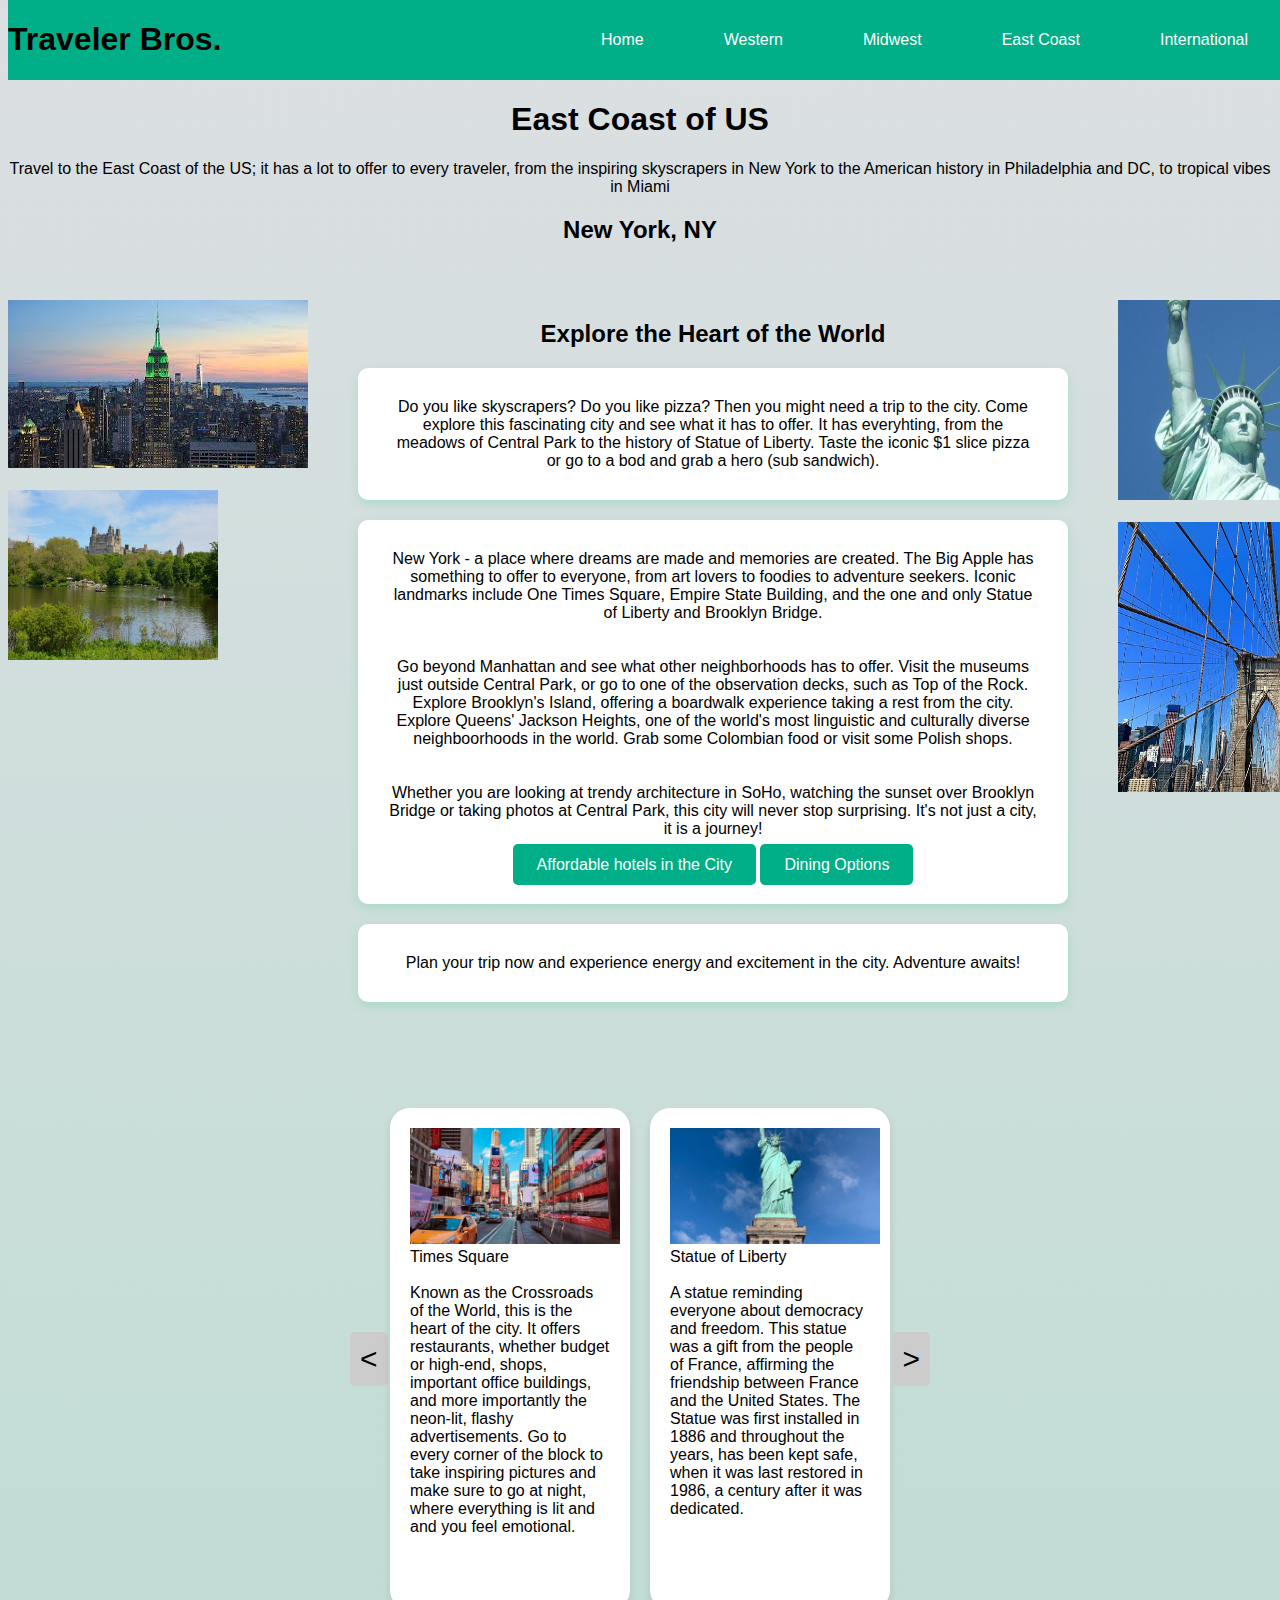
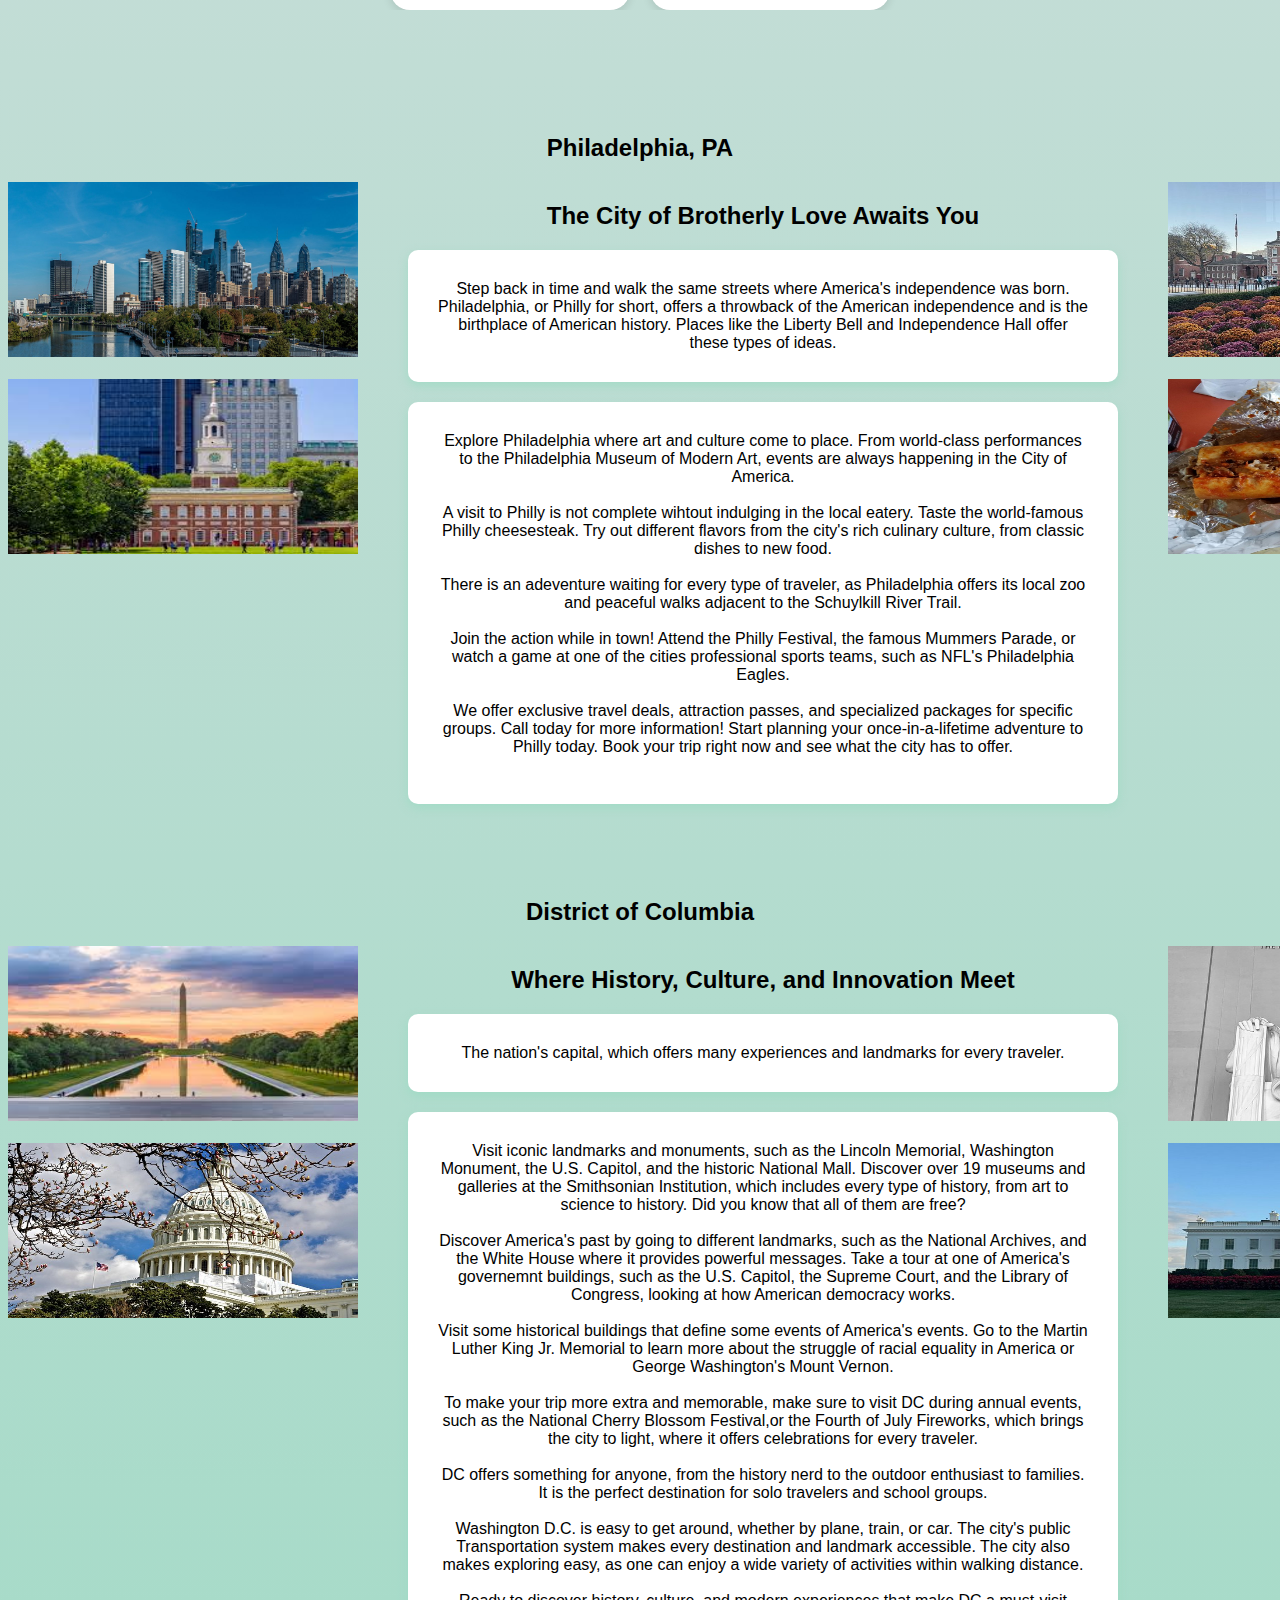
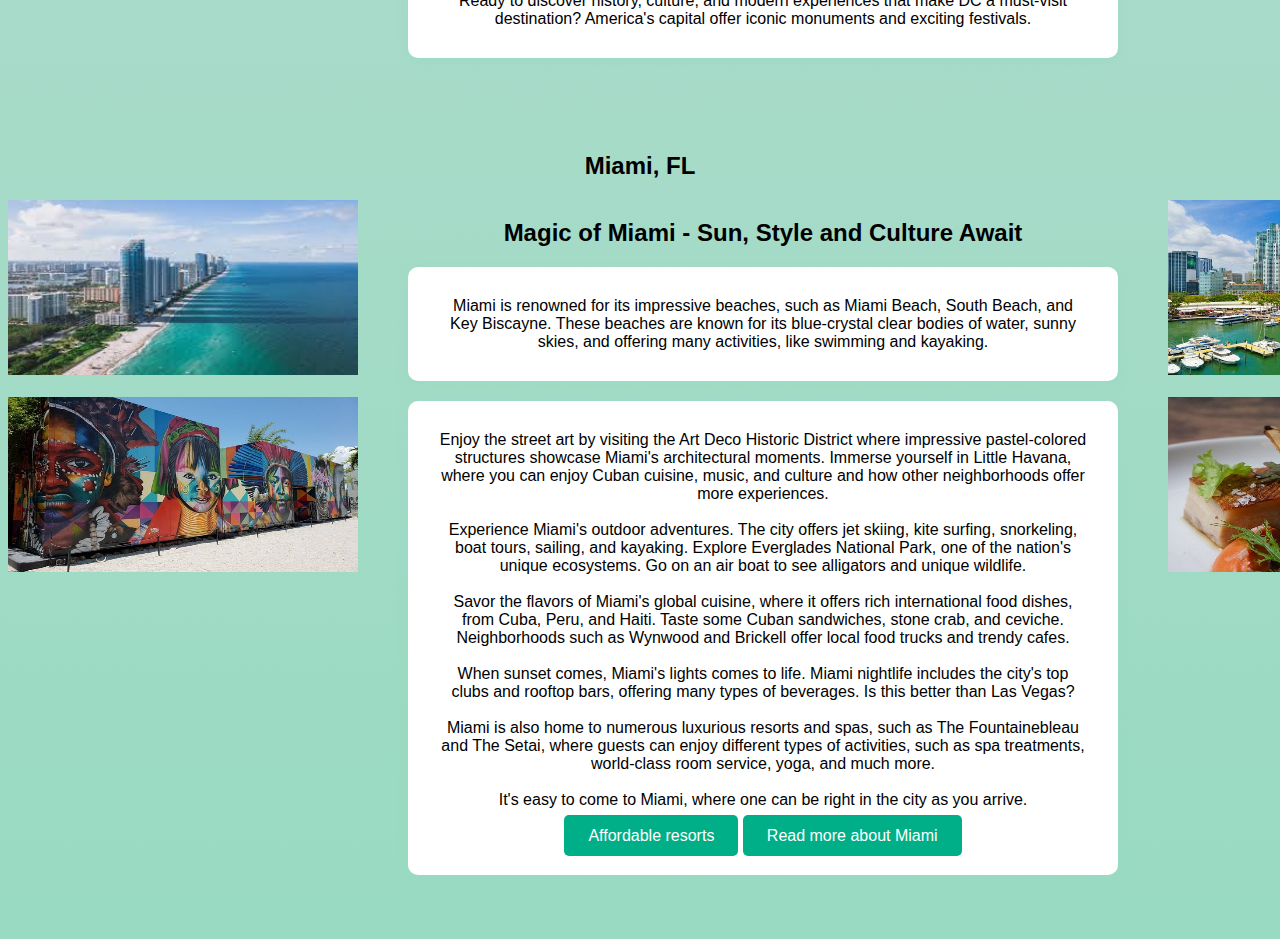
<file: concretecities.html>
<!DOCTYPE html>
<html lang="en">
<head>
    <meta charset="utf-8">
    <title>Mid-Atlantic</title>
    <link rel="icon" href="images/binoculars.png">
    <link rel="stylesheet" href="css/eastCoast.css">
</head>
<body>
    <div class="nav-line">
        <a href="index.html">
            <h1>Traveler Bros.</h1>
        </a>
        <div class="nav-bar">
            <a href="index.html">Home</a>
            <a href="southwest.html">Western</a>
            <a href="midwest.html">Midwest</a>
            <a href="concretecities.html">East Coast</a>
            <a href="abroad.html">International</a>
        </div>
    </div>
    <br> <br> <br> <br>
    <h1>East Coast of US</h1>
    <p>Travel to the East Coast of the US; it has a lot to offer to every traveler, from the inspiring skyscrapers
    in New York to the American history in Philadelphia and DC, to tropical vibes in Miami
    </p>
    <h2>New York, NY</h2>
    <br>
    <br>
    <div class="container">
        <div class="left">
            <img src="images/nyc.jpg" alt="city"> <br><br>
            <img src="images/central-park-manhattan.jpg" alt="cities" height="170px" width="210px">
        </div>
        <br>
        <br>
        <div class="middle">
            <h2>Explore the Heart of the World</h2>
            <p id="box">Do you like skyscrapers? Do you like pizza? Then you might need a trip to the city.
            Come explore this fascinating city and see what it has to offer. It has everyhting, from the meadows
            of Central Park to the history of Statue of Liberty. Taste the iconic $1 slice pizza or
            go to a bod and grab a hero (sub sandwich).</p>

            <p id="box">New York - a place where dreams are made and memories are created. The Big Apple has something to 
            offer to everyone, from art lovers to foodies to adventure seekers. Iconic landmarks include One Times Square, Empire 
            State Building, and the one and only Statue of Liberty and Brooklyn Bridge.
            <br> <br> <br>
            Go beyond Manhattan and see what other neighborhoods has to offer. Visit the museums just outside Central Park, 
            or go to one of the observation decks, such as Top of the Rock. Explore Brooklyn's Island, offering a boardwalk experience taking 
            a rest from the city. Explore Queens' Jackson Heights, one of the world's most linguistic and culturally diverse neighboorhoods in the 
            world. Grab some Colombian food or visit some Polish shops. 
            <br> <br> <br>
            Whether you are looking at trendy architecture in SoHo, watching the sunset over Brooklyn Bridge or taking photos at
            Central Park, this city will never stop surprising. It's not just a city, it is a journey! <br> <br>
            <a href="https://www.expedia.com/" class="link">Affordable hotels in the City</a>
            <a href="https://www.tripadvisor.com/Restaurants-g60763-New_York_City_New_York.html" class="link">Dining Options</a> </p>

            <p id="box">Plan your trip now and experience energy and excitement in the city. Adventure awaits! </p>
            <br> <br>
        </div>

        <div class="right">
            <img src="images/statue-of-liberty_rotated_90.jpg" alt="city" height="200px" width="310px"> <br><br>
            <img src="images/brooklyn.jpg" alt="cities" height="270px" width="310px">
        </div>
    </div>

    <div class="slide">
        <button class="arrow back" id="toleft">&lt;</button>
        <div class="secure">
        <div class="text" id="text">
            <div class="text-area"><a href="https://www.tripadvisor.com/Attraction_Review-g60763-d110145-Reviews-Times_Square-New_York_City_New_York.html" target="_blank"><img src="images/one-of-my-favourite-places.jpg" alt="palm" width="210px"></a><br>
                Times Square 
                <br> <br> Known as the Crossroads of the World, this is the heart of the city. It offers restaurants, whether budget or high-end, shops, important
                office buildings, and more importantly the neon-lit, flashy advertisements. Go to every corner of the block to take inspiring pictures and make sure 
                to go at night, where everything is lit and and you feel emotional.
            </div>
            <div class="text-area"><a href="https://www.tripadvisor.com/Attraction_Review-g60763-d103887-Reviews-Statue_of_Liberty-New_York_City_New_York.html" target="_blank"><img src="images/sliberty.jpg" alt="palm" width="210px"></a><br>
                Statue of Liberty
                <br> <br> A statue reminding everyone about democracy and freedom. This statue was a gift from the people of France, affirming the friendship between France
                and the United States. The Statue was first installed in 1886 and throughout the years, has been kept safe, when it was last restored in 1986, a century
                after it was dedicated.
            </div>
            <div class="text-area"><a href="https://www.tripadvisor.com/Attraction_Review-g60763-d105127-Reviews-Central_Park-New_York_City_New_York.html" target="_blank"><img src="images/nypark.jpg" alt="palm" width="210px"></a><br>
                Central Park
                <br> <br> A green oasis in the middle of the concrete jungle. This park offers different kinds of features and scenery, such as the Bow Bridge one of the most photographed 
                scenes in the park, the Belvedere Castle, and some natural areas offering calming settings, such as the Ramble. Make sure to visit every attraction to get 
                the full experience. 
            </div>
            <div class="text-area"><a href="https://www.tripadvisor.com/Attraction_Review-g60763-d587661-Reviews-Top_of_the_Rock-New_York_City_New_York.html" target="_blank"><img src="images/topofrock.jpg" alt="palm" width="210px"></a><br>
                Observatories
                <br> <br> Visit one of the 5 Observatories in the city, which offer great and unique views of the city. Examples include One World Observatory, The Edge, Empire State Building,
                Top of the Rock (pictured), and Vanderbilt Statue. All of these observatories offer expansive views, where you are over 50 stories high and great photo opportunities. It is also your
                chance to see all of the iconic buildings of what this has to offer.
            </div>
        </div>
        </div>
        <button class="arrow ahead" id="toright">&gt;</button>
    </div>

    <br> <br> <br>

    <h2>Philadelphia, PA</h2>

    <div class="container">
        <div class="left">
            <img src="images/philadelphia.jpg" alt="city" height="175px" width="350px"> <br><br>
            <img src="images/independence.jpg" alt="city" height="175px" width="350px">
        </div>

    <div class="middle">
        <h2>The City of Brotherly Love Awaits You</h2>
            <p id="box">Step back in time and walk the same streets where America's independence was born. 
            Philadelphia, or Philly for short, offers a throwback of the American independence and is the birthplace of 
            American history. Places like the Liberty Bell and Independence Hall offer these types of ideas.</p>
            <p id="box">Explore Philadelphia where art and culture come to place. From world-class performances to the Philadelphia Museum of
            Modern Art, events are always happening in the City of America.
            <br> <br>
            A visit to Philly is not complete wihtout indulging in the local eatery. Taste the world-famous Philly cheesesteak. Try out 
            different flavors from the city's rich culinary culture, from classic dishes to new food.
            <br> <br>
            There is an adeventure waiting for every type of traveler, as Philadelphia offers its local zoo and peaceful walks 
            adjacent to the Schuylkill River Trail. 
            <br> <br>
            Join the action while in town! Attend the Philly Festival, the famous Mummers Parade, or watch a game at one of the cities professional 
            sports teams, such as NFL's Philadelphia Eagles.
            <br> <br>
            We offer exclusive travel deals, attraction passes, and specialized packages for specific groups. Call today for more information!
            Start planning your once-in-a-lifetime adventure to Philly today. Book your trip right now and see what 
            the city has to offer.
            <br> <br> </p>
    </div>

    <div class="right">
        <img src="images/libertybell.jpg" alt="city" height="175px" width="350px"> <br><br>
        <img src="images/cheesesteak-american.jpg" alt="city" height="175px" width="350px">
    </div>
    </div> 

    <br> <br> <br>

    <h2>District of Columbia</h2>

    <div class="container">
        <div class="left">
            <img src="images/district.jpg" alt="city" height="175px" width="350px"> <br><br>
            <img src="images/filename-captial-jpg.jpg" alt="city" height="175px" width="350px">
        </div>

    <div class="middle">
        <h2>Where History, Culture, and Innovation Meet</h2>
        <p id="box">The nation's capital, which offers many experiences and landmarks for every traveler.</p>
        <p id="box">Visit iconic landmarks and monuments, such as the Lincoln Memorial, Washington Monument, 
        the U.S. Capitol, and the historic National Mall.
        Discover over 19 museums and galleries at the Smithsonian Institution, which includes 
        every type of history, from art to science to history. Did you know that all of them are free?
        <br> <br>
        Discover America's past by going to different landmarks, such as the National Archives, and 
        the White House where it provides powerful messages.
        Take a tour at one of America's governemnt buildings, such as the U.S. Capitol, the Supreme Court,
        and the Library of Congress, looking at how American democracy works.
        <br> <br>
        Visit some historical buildings that define some events of America's events. Go to the Martin Luther 
        King Jr. Memorial to learn more about the struggle of racial equality in  America or George Washington's Mount Vernon.
        <br> <br>
        To make your trip more extra and memorable, make sure to visit DC during annual events, such as the National 
        Cherry Blossom Festival,or the Fourth of July Fireworks, which brings the city to light, where it offers celebrations for 
        every traveler.
        <br> <br>
        DC offers something for anyone, from the history nerd to the outdoor enthusiast to families. It is the perfect
        destination for solo travelers and school groups.
        <br> <br>
        Washington D.C. is easy to get around, whether by plane, train, or car. The city's public Transportation
        system makes every destination and landmark accessible. The city also makes exploring easy, as one can enjoy a wide 
        variety of activities within walking distance.
        <br> <br>
        Ready to discover history, culture, and modern experiences that make DC a must-visit destination? America's capital 
        offer iconic monuments and exciting festivals.
        </p>
    </div>

    <div class="right">
        <img src="images/lincoln.jpg" alt="city" height="175px" width="350px"> <br><br>
        <img src="images/caption.jpg" alt="city" height="175px" width="350px">
    </div>
    </div>

    <br> <br> <br>

    <h2>Miami, FL</h2>

    <div class="container">
        <div class="left">
            <img src="images/miami.jpg" alt="city" height="175px" width="350px"> <br><br>
            <img src="images/walls.jpg" alt="city" height="175px" width="350px">
        </div>

    <div class="middle">
        <h2>Magic of Miami - Sun, Style and Culture Await</h2>
        <p id="box">Miami is renowned for its impressive beaches, such as Miami Beach, South Beach, and Key Biscayne. 
        These beaches are known for its blue-crystal clear bodies of water, sunny skies, and offering many activities, like 
        swimming and kayaking.</p>
        <p id="box">Enjoy the street art by visiting the Art Deco Historic District where impressive pastel-colored structures 
        showcase Miami's architectural moments. Immerse yourself in Little Havana, where you can enjoy Cuban cuisine, music, and 
        culture and how other neighborhoods offer more experiences.
        <br> <br>
        Experience Miami's outdoor adventures. The city offers jet skiing, kite surfing, snorkeling, boat tours, sailing,
        and kayaking. Explore Everglades National Park, one of the nation's unique ecosystems. Go on an air boat to see alligators 
        and unique wildlife. 
        <br> <br>
        Savor the flavors of Miami's global cuisine, where it offers rich international food dishes, from Cuba, Peru, and Haiti. 
        Taste some Cuban sandwiches, stone crab, and ceviche. Neighborhoods such as Wynwood and Brickell offer local food trucks and 
        trendy cafes.
        <br> <br>
        When sunset comes, Miami's lights comes to life. Miami nightlife includes the city's top clubs and rooftop bars, offering 
        many types of beverages. Is this better than Las Vegas?
        <br> <br>
        Miami is also home to numerous luxurious resorts and spas, such as The Fountainebleau and The Setai, where guests can enjoy
        different types of activities, such as spa treatments, world-class room service, yoga, and much more.
        <br> <br>
        It's easy to come to Miami, where one can be right in the city as you arrive. <br> <br>

        <a href="https://www.tripadvisor.com/Hotel_Review-g34438-d25150899-Reviews-The_Elser_Hotel_Miami-Miami_Florida.html" class="link">Affordable resorts</a>
        <a href="https://www.visitflorida.com/places-to-go/southeast/miami/" class="link">Read more about Miami</a>
        </p>
        <br> <br>
    </div>

    <div class="right">
        <img src="images/waterside.jpg" alt="city" height="175px" width="350px"> <br><br>
        <img src="images/antore.jpg" alt="city" height="175px" width="350px">
    </div>
    </div>

    <script>
        let currentBox = 0;
        const slides = 5;
        const visible = 3;
        const boxWrapper = document.getElementById("text");
        const boxWidth = document.querySelector(".text-area").offsetWidth + 20; 
        const maxIndex = slides - visible;
    
        for (let i = 1; i <= slides; i++) {
            const column = document.createElement("div");
            column.classList.add("text-area");
            column.textContent = `Box ${i}`;
            boxWrapper.appendChild(column);
        }
    
        function displayText(index) {
            if (index < 0) {
                currentBox = maxIndex;
            } else if (index > maxIndex) {
                currentBox = 0;
            } else {
                currentBox = index;
            }
            boxWrapper.style.transform = `translateX(-${currentBox * boxWidth}px)`;
        }
    
        document.getElementById("toleft").addEventListener("click", () => {
            displayText(currentBox - 1);
        });
    
        document.getElementById("toright").addEventListener("click", () => {
            displayText(currentBox + 1);
        });
        displayText(currentBox);
    </script>
</body>
</html>
</file>
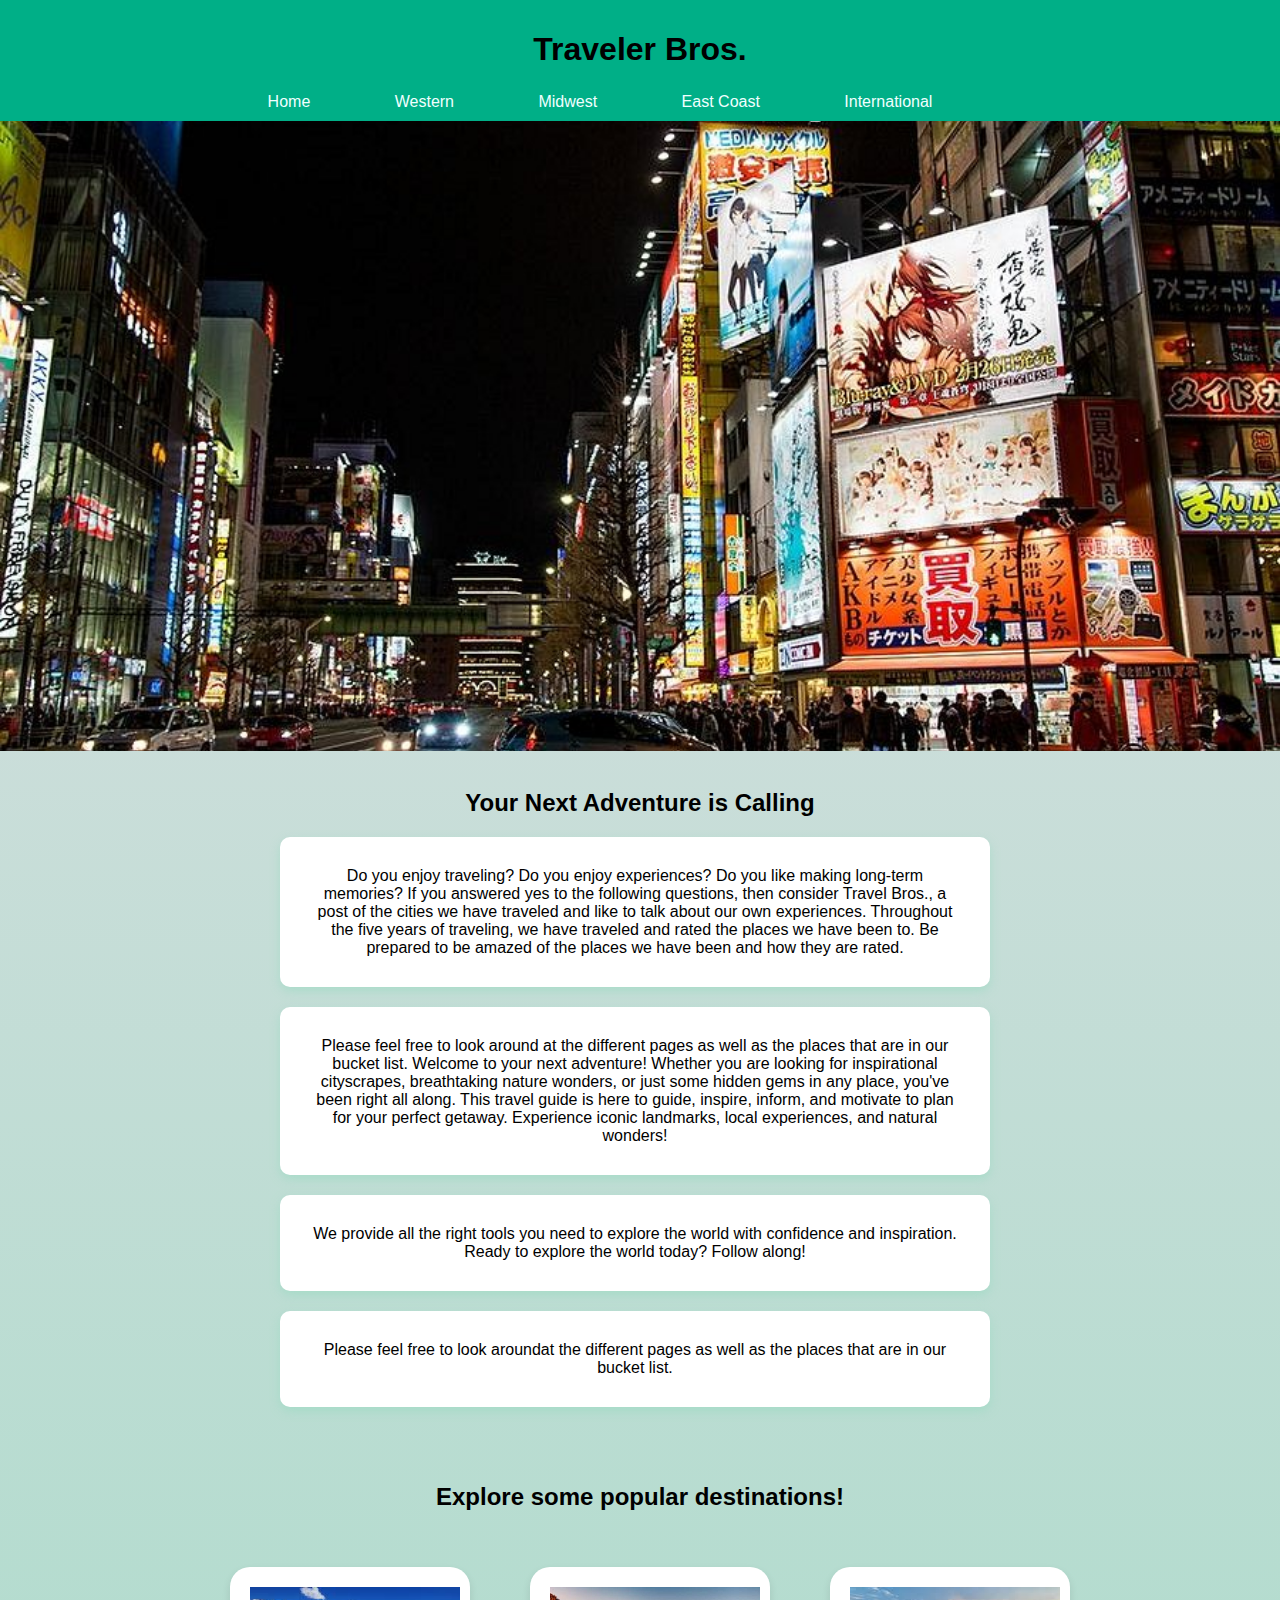
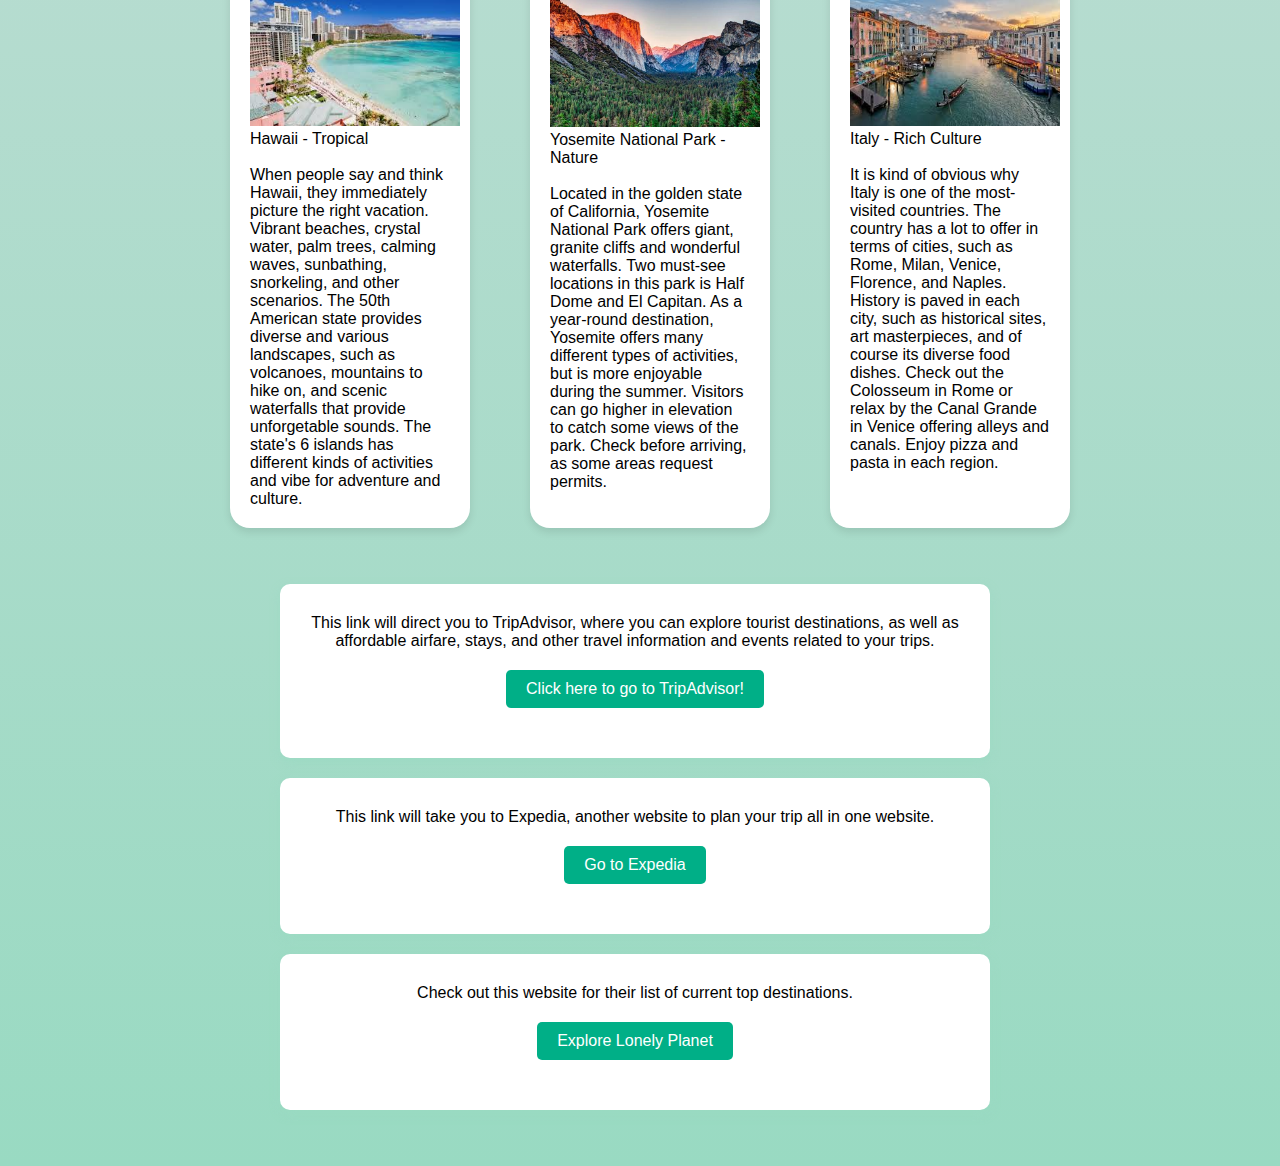
<file: intro384.html>
<!DOCTYPE html>
<html lang="en">
<head>
   <meta charset="utf-8" />
    <title>Traveler Bros. - Your Travel Guide</title>
    <link rel="icon" href="images/binoculars.png">
    <link rel="stylesheet" href="css/home.css">
</head>
<body>
    <nav class="nav-line">
        <a href="intro384.html">
            <h1 class="logo">Traveler Bros.</h1>
        </a>
        <ul class="nav-bar">
            <li><a href="intro384.html">Home</a></li>
            <li><a href="southwest.html">Western</a></li>
            <li><a href="midwest.html">Midwest</a></li>
            <li><a href="concretecities.html">East Coast</a></li>
            <li><a href="abroad.html">International</a><li>
        </ul>
    </nav>
    <div class="next-img"></div> 
    <br>

    <h2>Your Next Adventure is Calling</h2>

    <div id="container">
        <p id="box">Do you enjoy traveling? Do you enjoy experiences? Do you like making long-term memories? 
        If you answered yes to the following questions, then consider Travel Bros., a post of the cities 
        we have traveled and like to talk about our own experiences.
        Throughout the five years of traveling, we have traveled and rated the places we have been to. 
        Be prepared to be amazed of the places we have been and how they are rated.</p>
        <p id="box">Please feel free to look around at the different pages as well as the places that are in our bucket list.
        Welcome to your next adventure! Whether you are looking for inspirational cityscrapes, breathtaking nature wonders, or just some 
        hidden gems in any place, you've been right all along. This travel guide is here to guide, inspire, inform, and motivate to plan for your 
        perfect getaway. Experience iconic landmarks, local experiences, and natural wonders!</p>
        <p id="box">We provide all the right tools you need to explore the world with confidence and inspiration. Ready to explore the world today? Follow along!</p>
        <p id="box">Please feel free to look aroundat the different pages as well as the places that are in our bucket list.</p> <br> <br>

        <h2>Explore some popular destinations!</h2> <br> <br>

    <div class="fixed">
        <div class="img-box"><a href="https://www.tripadvisor.com/Tourism-g28932-Hawaii-Vacations.html" target="_blank"><img src="images/hawaii.jpg" alt="palm" width="210px"></a><br>
            Hawaii - Tropical 
            <br> <br> When people say and think Hawaii, they immediately picture the right vacation. Vibrant beaches, crystal water, palm trees, calming waves, sunbathing, snorkeling, and 
            other scenarios. The 50th American state provides diverse and various landscapes, such as volcanoes, mountains to hike on, and scenic waterfalls that provide unforgetable 
            sounds. The state's 6 islands has different kinds of activities and vibe for adventure and culture.
        </div>
        <div class="img-box"><a href="https://www.nps.gov/yose/index.htm" target="_blank"><img src="images/tunnel-view.jpg" alt="national park" width="210px"></a><br>
            Yosemite National Park - Nature
            <br> <br> Located in the golden state of California, Yosemite National Park offers giant, granite cliffs and wonderful waterfalls. Two must-see locations in this 
            park is Half Dome and El Capitan. As a year-round destination, Yosemite offers many different types of activities, but is more enjoyable during the summer.
            Visitors can go higher in elevation to catch some views of the park. Check before arriving, as some areas request permits.
        </div>
        <div class="img-box"><a href="https://www.tripadvisor.com/Tourism-g187791-Rome_Lazio-Vacations.html" target="_blank"><img src="images/venice.jpg" alt="riverwalk" width="210px"></a><br>
            Italy - Rich Culture
            <br> <br> It is kind of obvious why Italy is one of the most-visited countries. The country has a lot to offer in terms of cities, such as Rome, Milan, Venice, Florence,
            and Naples. History is paved in each city, such as historical sites, art masterpieces, and of course its diverse food dishes. Check out the Colosseum
            in Rome or relax by the Canal Grande in Venice offering alleys and canals. Enjoy pizza and pasta in each region. 
        </div>
    </div>

    <br>
    <br>

    <p id="box">This link will direct you to TripAdvisor, where you can explore tourist destinations, as well as affordable airfare, stays, and other travel information
    and events related to your trips. <br> <a href="https://www.tripadvisor.com/" class="click">Click here to go to TripAdvisor!</a></p>

    <p id="box">This link will take you to Expedia, another website to plan your trip all in one website. <br> <a href="https://www.tripadvisor.com/" class="click">Go to Expedia</a></p>
    
    <p id="box">Check out this website for their list of current top destinations. <br> <a href="https://www.lonelyplanet.com/" class="click">Explore Lonely Planet</a></p>

    </div>
    <br>
    <br>

    <script>
        const images = [
            'images/akihabara.jpg',
            'images/seattle.jpeg',
            'images/vistachicago.jpg'
        ];

        let currentIndex = 0;
        const wrapper = document.querySelector('.next-img');

        function threePictures() {
            wrapper.style.backgroundImage = `url(${images[currentIndex]})`;
            currentIndex = (currentIndex + 1) % images.length; 
        }

        threePictures();
        setInterval(threePictures, 2500);

    </script>
</body>
</html>
</file>
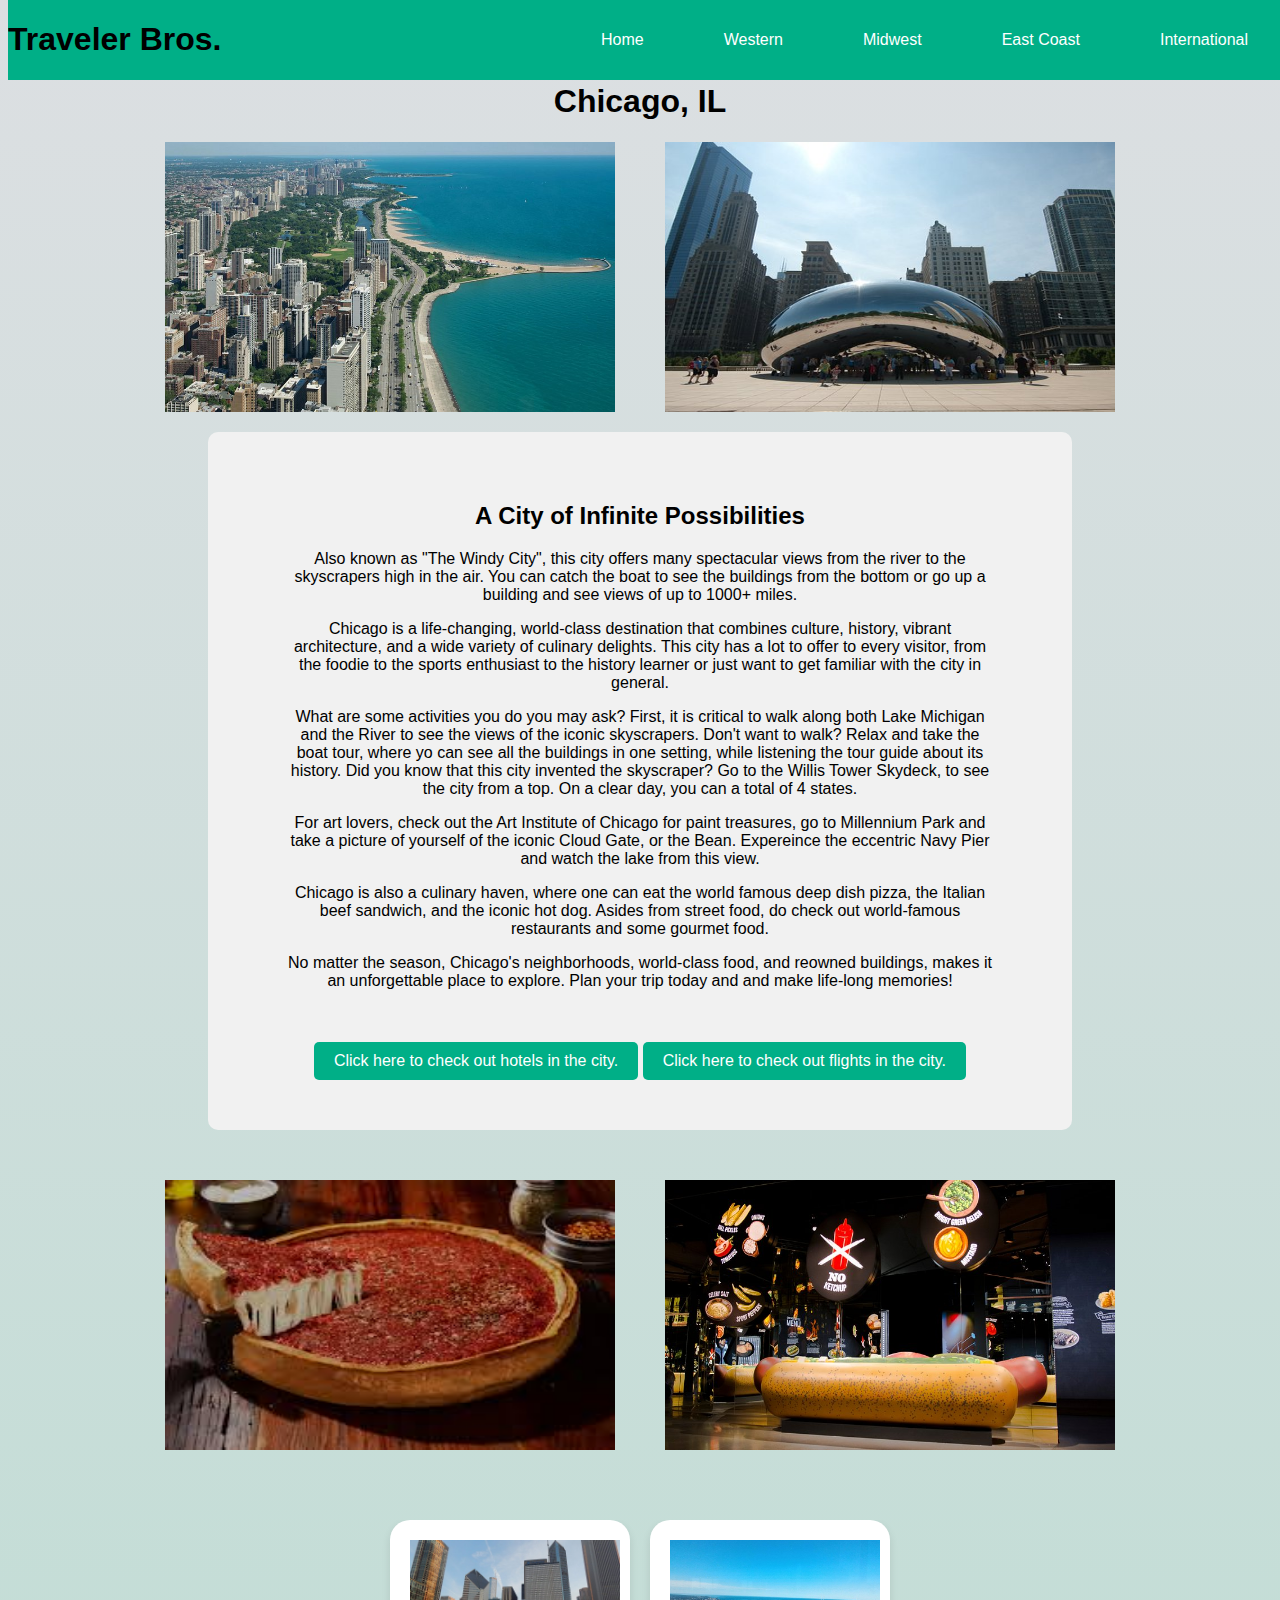
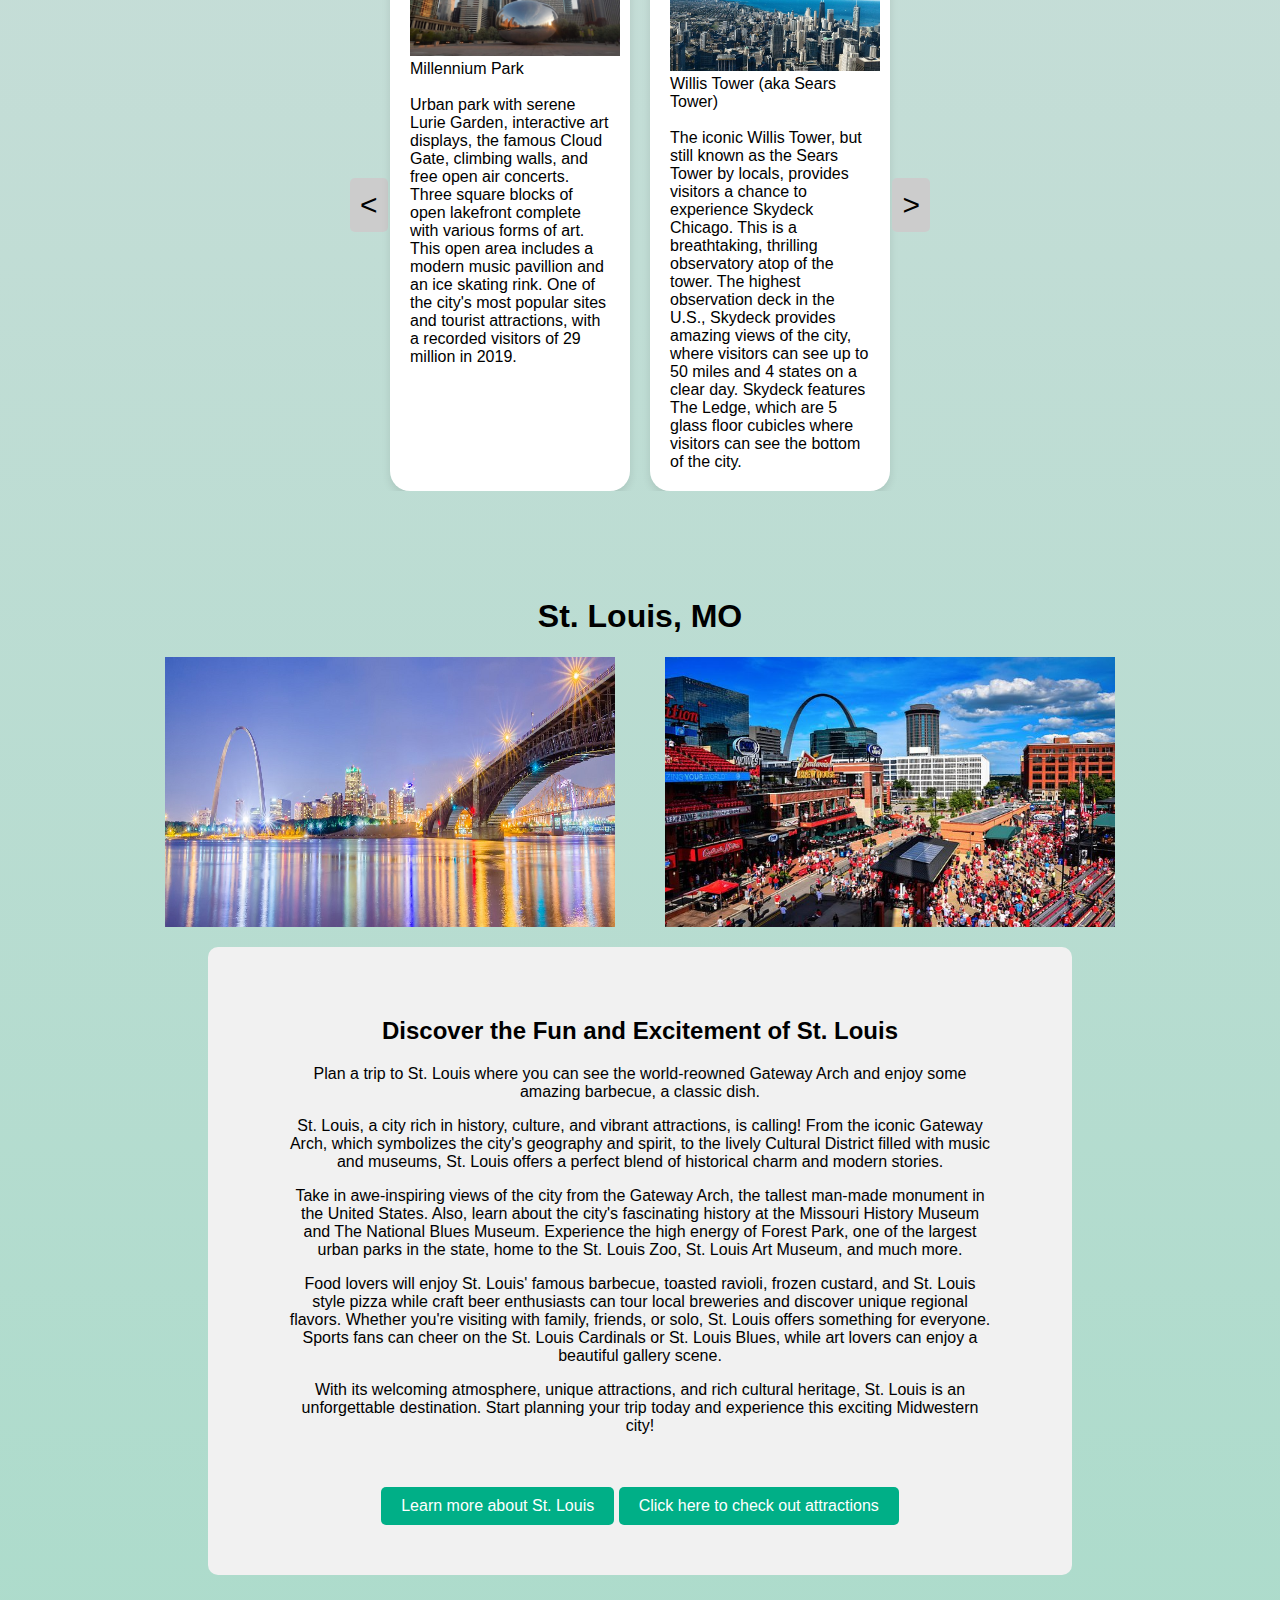
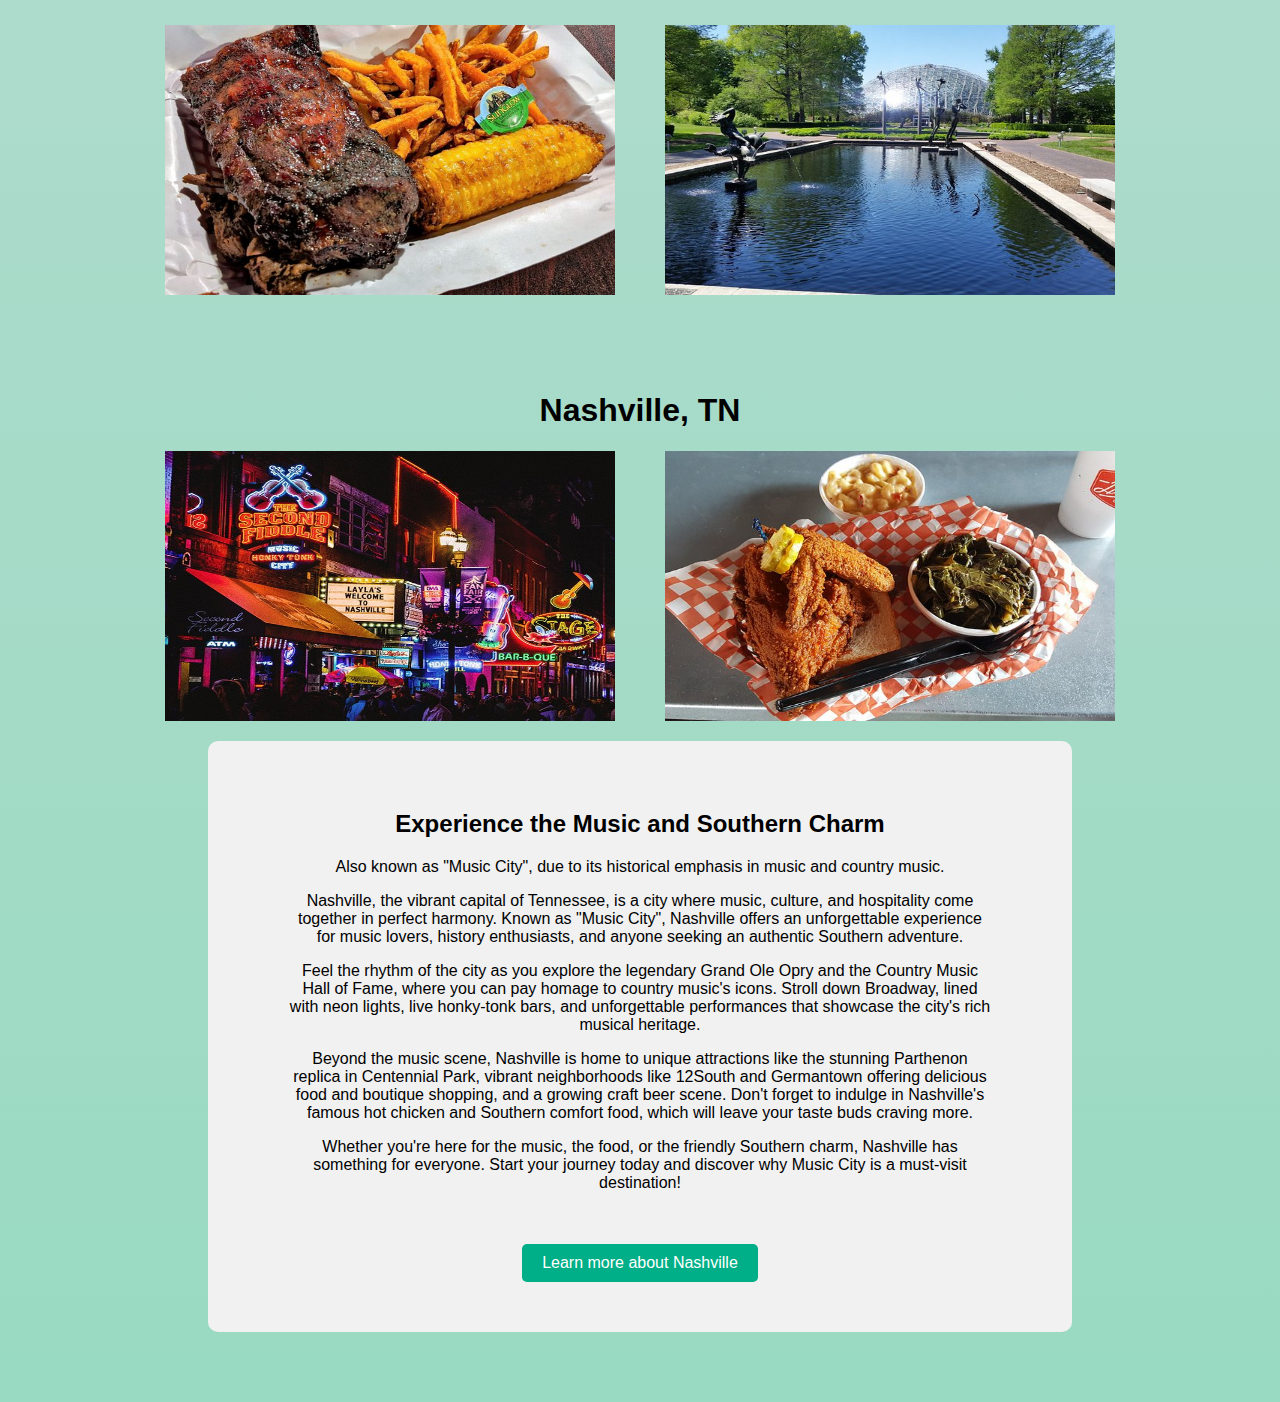
<file: midwest.html>
<!DOCTYPE html>
<html lang="en">
<head>
   <meta charset="utf-8" />
    <title>American Midwest</title>
    <link rel="icon" href="images/binoculars.png">
    <link rel="stylesheet" href="css/greatlakes.css">
</head>
<body>
    <div class="nav-line">
        <a href="index.html">
            <h1>Traveler Bros.</h1>
        </a>
        <div class="nav-bar">
            <a href="index.html">Home</a>
            <a href="southwest.html">Western</a>
            <a href="midwest.html">Midwest</a>
            <a href="concretecities.html">East Coast</a>
            <a href="abroad.html">International</a>
        </div>
    </div>
<br> <br> <br>

<h1>Chicago, IL</h1>
<div class="text-box">
    <div class="top-img">
        <img src="images/chishore.jpg" alt="skyline" height="270px" width="450px">
        <img src="images/the-bean.jpg" alt="art" height="270px" width="450px">
    </div>

    <div class="center">
        <h2>A City of Infinite Possibilities</h2>

        <p>Also known as "The Windy City", this city offers many spectacular views from the river to the skyscrapers high in the air.
        You can catch the boat to see the buildings from the bottom or go up a building and see views of up to 1000+ miles.</p>

        <p>Chicago is a life-changing, world-class destination that combines culture, history, vibrant architecture, and a wide variety 
        of culinary delights. This city has a lot to offer to every visitor, from the foodie to the sports enthusiast to the history 
        learner or just want to get familiar with the city in general.</p>

        <p>What are some activities you do you may ask? First, it is critical to walk along both Lake Michigan and the River to see the views of the 
        iconic skyscrapers. Don't want to walk? Relax and take the boat tour, where yo can see all the buildings in one setting, while listening the tour guide 
        about its history. Did you know that this city invented the skyscraper? Go to the Willis Tower Skydeck, to see the city from a top. 
        On a clear day, you can a total of 4 states.</p>

        <p>For art lovers, check out the Art Institute of Chicago for paint treasures, go to Millennium Park and take a picture of yourself of the iconic 
        Cloud Gate, or the Bean. Expereince the eccentric Navy Pier and watch the lake from this view.</p>

        <p>Chicago is also a culinary haven, where one can eat the world famous deep dish pizza, the Italian beef sandwich, and the iconic hot dog. Asides from street food,
        do check out world-famous restaurants and some gourmet food.</p>

        <p>No matter the season, Chicago's neighborhoods, world-class food, and reowned buildings, makes it an unforgettable place to explore. Plan your trip today 
        and and make life-long memories!</p> <br> <br>

        <a href="https://www.tripadvisor.com/Hotels-g35805-Chicago_Illinois-Hotels.html" class="web-link">Click here to check out hotels in the city.</a>
        <a href="https://www.tripadvisor.com/Flights-g35805-Chicago_Illinois-Cheap_Discount_Airfares.html" class="web-link">Click here to check out flights in the city.</a>        
    </div>

    <div class="bot-img">
        <img src="images/pizza.jpg" alt="deepdish" height="270px" width="450px">
        <img src="images/experience-photo.jpg" alt="sandwich" height="270px" width="450px">
    </div>
</div>
<div class="next">
    <button class="arrow back" id="leftArrow">&lt;</button>
    <div class="secure">
        <div class="area" id="area">
            <div class="wrapper"><a href="https://www.tripadvisor.com/Attraction_Review-g35805-d278811-Reviews-Millennium_Park-Chicago_Illinois.html" target="_blank"><img src="images/millpark.jpg" alt="palm" width="210px"></a><br>
                Millennium Park 
                <br> <br> Urban park with serene Lurie Garden, interactive art displays, the famous Cloud Gate, climbing walls, and free open air concerts. Three square blocks of open lakefront
                complete with various forms of art. This open area includes a modern music pavillion and an ice skating rink. One of the city's most popular sites and tourist attractions, with a 
                recorded visitors of 29 million in 2019.
            </div>
            <div class="wrapper"><a href="https://www.tripadvisor.com/Attraction_Review-g24176024-d143395-Reviews-Magic_Kingdom_Park-Bay_Lake_Florida.html" target="_blank"><img src="images/vistachicago.jpg" alt="palm" width="210px"></a><br>
                Willis Tower (aka Sears Tower)
                <br> <br> The iconic Willis Tower, but still known as the Sears Tower by locals, provides visitors a chance to experience Skydeck Chicago. This is a breathtaking, thrilling observatory 
                atop of the tower. The highest observation deck in the U.S., Skydeck provides amazing views of the city, where visitors can see up to 50 miles and 4 states on a clear day. Skydeck features The 
                Ledge, which are 5 glass floor cubicles where visitors can see the bottom of the city.
            </div>
            <div class="wrapper"><a href="https://www.tripadvisor.com/Attraction_Review-g35805-d103239-Reviews-The_Art_Institute_of_Chicago-Chicago_Illinois.html" target="_blank"><img src="images/pierre-auguste-renoir.jpg" alt="palm" width="210px"></a><br>
                The Art Institute of Chicago
                <br> <br> According to many people, this art museum is the best to offer art exhibits outside of New York and Paris. Witness a great variety of art classes, ranging from classical 
                pieces to contemporary masterpieces in the Modern Wing. It also offers art from ancient Greece, Africa, Japan, and the Americas.
            </div>
            <div class="wrapper"><a href="https://www.tripadvisor.com/Attraction_Review-g35805-d3743225-Reviews-Chicago_Riverwalk-Chicago_Illinois.html" target="_blank"><img src="images/bars-attractions-art.jpg" alt="palm" width="210px"></a><br>
                Chicago Riverwalk
                <br> <br> Located on the south bank of the River, this urban space provides locals with more public art, water activities, and restaurants.
            </div>
        </div>
    </div>
    <button class="arrow ahead" id="rightArrow">&gt;</button>
</div>

<br> <br>

<h1>St. Louis, MO</h1>
<div class="text-box">
    <div class="top-img">
        <img src="images/saint-louis.jpg" height="270px" width="450px">
        <img src="images/ballpark-village-and.jpg" height="270px" width="450px">
    </div>

    <div class="center">
        <h2>Discover the Fun and Excitement of St. Louis</h2>
            <p>Plan a trip to St. Louis where you can see the world-reowned Gateway Arch and enjoy some amazing barbecue, a classic dish.</p>

            <p>St. Louis, a city rich in history, culture, and vibrant attractions, is calling! From the iconic Gateway Arch, 
            which symbolizes the city's geography and spirit, to the lively Cultural District filled with music and museums, St. Louis offers a 
            perfect blend of historical charm and modern stories.</p>
                
            <p>Take in awe-inspiring views of the city from the Gateway Arch, the tallest man-made monument in the United States. Also, learn about the 
            city's fascinating history at the Missouri History Museum and The National Blues Museum. Experience the high energy of Forest Park, one of 
            the largest urban parks in the state, home to the St. Louis Zoo, St. Louis Art Museum, and much more.</p>
                
            <p>Food lovers will enjoy St. Louis' famous barbecue, toasted ravioli, frozen custard, and St. Louis style pizza while craft beer enthusiasts can tour local 
            breweries and discover unique regional flavors. Whether you're visiting with family, friends, or solo, St. Louis offers something for everyone. 
            Sports fans can cheer on the St. Louis Cardinals or St. Louis Blues, while art lovers can enjoy a beautiful gallery scene.</p>
                
            <p>With its welcoming atmosphere, unique attractions, and rich cultural heritage, St. Louis is an unforgettable destination. Start 
            planning your trip today and experience this exciting Midwestern city!</p> <br> <br>

            <a href="https://explorestlouis.com/" class="web-link">Learn more about St. Louis</a>
            <a href="https://explorestlouis.com/see-and-do/" class="web-link">Click here to check out attractions</a>
    </div>

    <div class="bot-img">
        <img src="images/barbq.jpg" height="270px" width="450px">
        <img src="images/botanical-gardens.jpg" height="270px" width="450px">
    </div>
</div>

<br> <br>

<h1>Nashville, TN</h1>
<div class="text-box">
    <div class="top-img">
        <img src="images/downtown.jpg" height="270px" width="450px">
        <img src="images/chicken.jpg" height="270px" width="450px">
    </div>
    <div class="center">
        <h2>Experience the Music and Southern Charm</h2>

        <p>Also known as "Music City", due to its historical emphasis in music and country music.</p>
        <p>Nashville, the vibrant capital of Tennessee, is a city where music, culture, and hospitality come together 
        in perfect harmony. Known as "Music City", Nashville offers an unforgettable experience for music lovers, history enthusiasts, 
        and anyone seeking an authentic Southern adventure.</p>
        <p>Feel the rhythm of the city as you explore the legendary Grand Ole Opry and the Country Music Hall of Fame, 
        where you can pay homage to country music's icons. Stroll down Broadway, lined with neon lights, live honky-tonk bars, 
        and unforgettable performances that showcase the city's rich musical heritage.</p>
        <p>Beyond the music scene, Nashville is home to unique attractions like the stunning Parthenon replica in Centennial Park, 
        vibrant neighborhoods like 12South and Germantown offering delicious food and boutique shopping, and a growing craft beer scene. 
        Don't forget to indulge in Nashville's famous hot chicken and Southern comfort food, which will leave your taste buds craving more.</p>
        <p>Whether you're here for the music, the food, or the friendly Southern charm, Nashville has something for everyone. Start your 
        journey today and discover why Music City is a must-visit destination!</p> <br> <br>

        <a href="https://www.visitmusiccity.com/" class="web-link">Learn more about Nashville</a>
    </div>
</div>

<script>
    let currentBox = 0;
    const slides = 5;
    const visible = 3;
    const boxWrapper = document.getElementById("area");
    const boxWidth = document.querySelector(".wrapper").offsetWidth + 20; 
    const maxIndex = slides - visible;

    for (let i = 1; i <= slides; i++) {
        const column = document.createElement("div");
        column.classList.add("wrapper");
        column.textContent = `Box ${i}`;
        boxWrapper.appendChild(column);
    }

    function displayText(index) {
        if (index < 0) {
            currentBox = maxIndex;
        } else if (index > maxIndex) {
            currentBox = 0;
        } else {
            currentBox = index;
        }
        boxWrapper.style.transform = `translateX(-${currentBox * boxWidth}px)`;
    }

    document.getElementById("leftArrow").addEventListener("click", () => {
        displayText(currentBox - 1);
    });

    document.getElementById("rightArrow").addEventListener("click", () => {
        displayText(currentBox + 1);
    });
    displayText(currentBox);
</script>
</body>
</html>
</file>
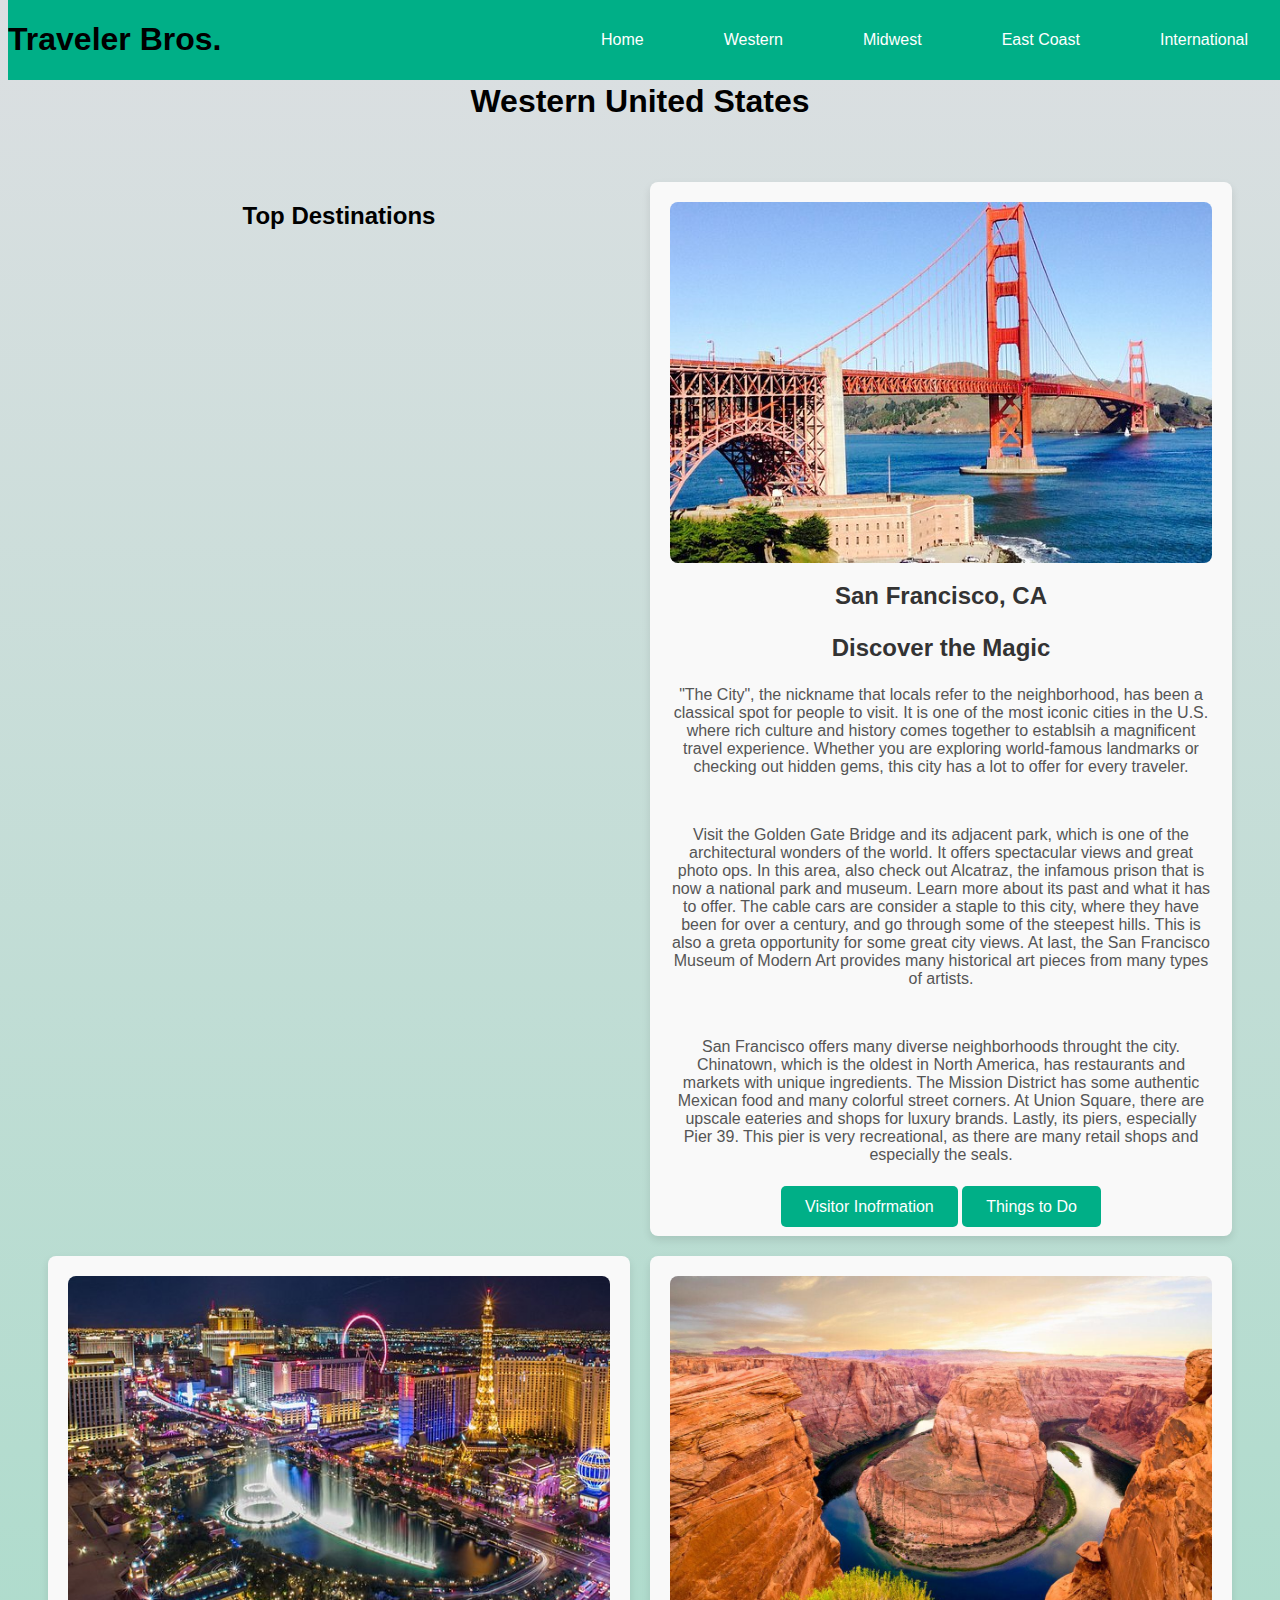
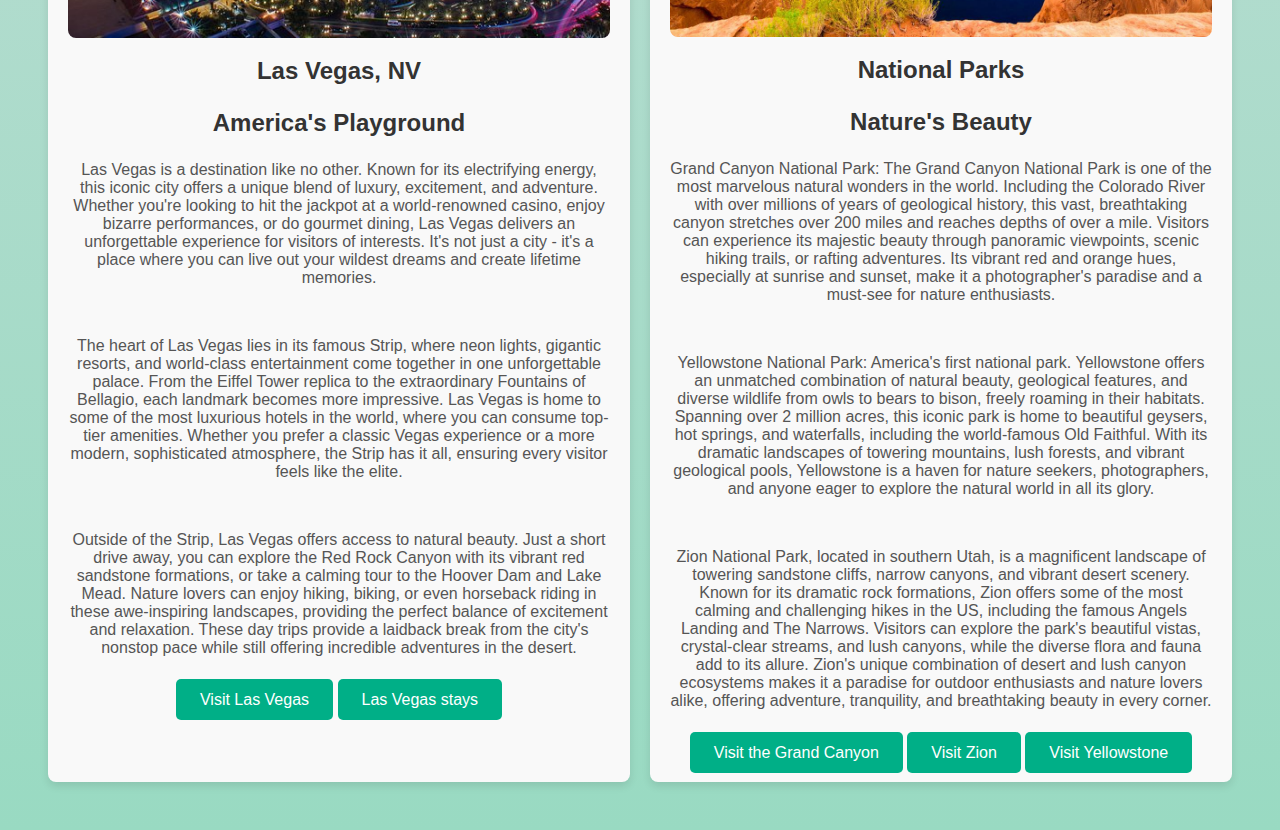
<file: southwest.html>
<!DOCTYPE html>
<html lang="en">
<head>
    <meta charset="utf-8">
    <title>Western U.S</title>
    <link rel="icon" href="images/binoculars.png">
    <link rel="stylesheet" href="css/westCoast.css">
</head>
<body>
    <div class="nav-line">
        <a href="index.html">
            <h1 class="logo">Traveler Bros.</h1>
        </a>
        <div class="nav-bar">
            <a href="index.html">Home</a>
            <a href="southwest.html">Western</a>
            <a href="midwest.html">Midwest</a>
            <a href="concretecities.html">East Coast</a>
            <a href="abroad.html">International</a>
        </div>
    </div>
    <br>
    <br>
    <br>
    <h1>Western United States</h1>
    <section class="place-info">
        <h2>Top Destinations</h2>
        <div class="place">
            <img src="images/golden-gate-bridge.jpg" class="frame" alt="golden gate">
            <h3>San Francisco, CA</h3>
            <h3>Discover the Magic</h3>
            <p>"The City", the nickname that locals refer to the neighborhood, has been a classical 
            spot for people to visit. It is one of the most iconic cities in the U.S. where rich culture and 
            history comes together to establsih a magnificent travel experience. Whether you are exploring 
            world-famous landmarks or checking out hidden gems, this city has a lot to offer for every traveler.</p>
            <br>
            <p>Visit the Golden Gate Bridge and its adjacent park, which is one of the architectural wonders of 
            the world. It offers spectacular views and great photo ops. In this area, also check out Alcatraz, 
            the infamous prison that is now a national park and museum. Learn more about its past and what it has 
            to offer. The cable cars are consider a staple to this city, where they have been for over a century, 
            and go through some of the steepest hills. This is also a greta opportunity for some great city views. At last, 
            the San Francisco Museum of Modern Art provides many historical art pieces from many types of artists.</p>
            <br>
            <p>San Francisco offers many diverse neighborhoods throught the city. Chinatown, which is the oldest in 
            North America, has restaurants and markets with unique ingredients. The Mission District has some authentic 
            Mexican food and many colorful street corners. At Union Square, there are upscale eateries and shops for luxury 
            brands. Lastly, its piers, especially Pier 39. This pier is very recreational, as there are many retail shops 
            and especially the seals.</p>
            <br>
            <a href="https://www.visitcalifornia.com/places-to-visit/san-francisco/" class="link" target="_blank">Visitor Inofrmation</a>
            <a href="https://www.tripadvisor.com/Attractions-g60713-Activities-San_Francisco_California.html" class="link" target="_blank">Things to Do</a>
        </div>  

        <div class="place">
            <img src="images/the-strip.jpg" class="frame" alt="casinos">
            <h3>Las Vegas, NV</h3>
            <h3>America's Playground</h3>
            <p>Las Vegas is a destination like no other. Known for its electrifying energy, this iconic 
            city offers a unique blend of luxury, excitement, and adventure. Whether you're looking to hit the jackpot at 
            a world-renowned casino, enjoy bizarre performances, or do gourmet dining, Las Vegas delivers an 
            unforgettable experience for visitors of interests. It's not just a city - it's a place where you 
            can live out your wildest dreams and create lifetime memories.</p>
            <br>
            <p>The heart of Las Vegas lies in its famous Strip, where neon lights, gigantic resorts, and world-class 
            entertainment come together in one unforgettable palace. From the Eiffel Tower replica to the extraordinary Fountains 
            of Bellagio, each landmark becomes more impressive. Las Vegas is home to some of the most luxurious hotels in the world, 
            where you can consume top-tier amenities. Whether you prefer a classic Vegas experience or a more modern, 
            sophisticated atmosphere, the Strip has it all, ensuring every visitor feels like the elite.</p>
            <br>
            <p>Outside of the Strip, Las Vegas offers access to natural beauty. Just a short drive away, 
            you can explore the Red Rock Canyon with its vibrant red sandstone formations, or take a calming tour 
            to the Hoover Dam and Lake Mead. Nature lovers can enjoy hiking, biking, or even horseback riding in these awe-inspiring landscapes, 
            providing the perfect balance of excitement and relaxation. These day trips provide a laidback break from the city's 
            nonstop pace while still offering incredible adventures in the desert.</p>
            <br>
            <a href="https://www.visitlasvegas.com/" class="link" target="_blank">Visit Las Vegas</a>
            <a href="https://www.tripadvisor.com/Hotels-g45963-Las_Vegas_Nevada-Hotels.html" class="link" target="_blank">Las Vegas stays</a>
        </div>

        <div class="place">
            <img src="images/grand-canyon.jpg" class="frame" alt="Mountain destination">
            <h3>National Parks</h3>
            <h3>Nature's Beauty</h3>
            <p>Grand Canyon National Park: The Grand Canyon National Park is one of the most marvelous natural wonders in the world. 
            Including the Colorado River with over millions of years of geological history, this vast, breathtaking canyon stretches over 200 miles 
            and reaches depths of over a mile. Visitors can experience its majestic beauty through panoramic viewpoints, scenic hiking trails, or 
            rafting adventures. Its vibrant red and orange hues, especially at sunrise and sunset, make it a 
            photographer's paradise and a must-see for nature enthusiasts.</p>
            <br>
            <p>Yellowstone National Park: America's first national park. Yellowstone offers an unmatched combination of natural beauty, 
            geological features, and diverse wildlife from owls to bears to bison, freely roaming in their habitats. Spanning over 2 million acres, 
            this iconic park is home to beautiful geysers, hot springs, and waterfalls, including the world-famous Old Faithful. With its dramatic 
            landscapes of towering mountains, lush forests, and vibrant geological pools, Yellowstone is a haven for nature seekers, photographers, 
            and anyone eager to explore the natural world in all its glory.</p>
            <br>
            <p>Zion National Park, located in southern Utah, is a magnificent landscape of towering sandstone cliffs, narrow canyons, and 
            vibrant desert scenery. Known for its dramatic rock formations, Zion offers some of the most calming and challenging hikes in the 
            US, including the famous Angels Landing and The Narrows. Visitors can explore the park's beautiful vistas, 
            crystal-clear streams, and lush canyons, while the diverse flora and fauna add to its allure. Zion's unique combination of 
            desert and lush canyon ecosystems makes it a paradise for outdoor enthusiasts and nature lovers alike, offering adventure, tranquility, 
            and breathtaking beauty in every corner.</p>
            <br>
            <a href="https://www.nps.gov/grca/planyourvisit/index.htm" class="link" target="_blank">Visit the Grand Canyon</a>
            <a href="https://www.nps.gov/zion/index.htm" class="link" target="_blank">Visit Zion</a>
            <a href="https://www.tripadvisor.com/Tourism-g60999-Yellowstone_National_Park_Wyoming-Vacations.html" class="link" target="_blank">Visit Yellowstone</a>
        </div>
</body>
</html>
</file>
<file: css/home.css>
body {
    font-family: Arial, Helvetica, sans-serif;
    background: linear-gradient(rgb(220, 223, 226), rgb(153, 218, 194));
    justify-content: center;
    align-items: center;
    margin: 0;
}

.nav-line {
    background-color: #00af87; 
    padding: 10px 0;
}

.nav-bar {
    list-style-type: none;
    text-align: center;
    padding: 0;
    margin: 0;
}

.nav-bar li {
    display: inline;
    text-align: center;
    margin: 0 40px;
}

.nav-bar a {
    color: azure;
    text-decoration: none;
    transition: color 0.3s;
}

.nav-bar a:hover {
    background-color: #c6f7c7c0; 
}

.next-img {
    position: relative;
    background-size: cover;
    background-position: center;
    color: white;
    text-align: center;
    display: flex;
    flex-direction: column;
    justify-content: center;
    align-items: center;
    height: 70vh;
} 

#container {
    width: 820px;
    margin-left: auto;
    margin-right: auto;
}

#box {
    background-color: white;
    box-shadow: 0 4px 10px rgba(154, 218, 194, 0.6);
    margin-left:50px;
    margin-right:50px;
    margin-top:20px;
    margin-bottom:20px;
    padding: 30px;
    border-radius:10px;
    width: 650px;
}

.img-box {
    background-color: white;
    border: 2px;
    border-radius: 20px;
    padding: 20px;
    width: 200px;
    box-shadow: 0 4px 8px rgba(1, 0, 0, 0.1);
}

.click {
    font-size: 16px; 
    border-radius: 5px; 
    padding: 10px 20px; 
    max-width:1000px;
    margin-bottom: 50px;
    margin: 20px;
    text-decoration: none; 
    background-color: #00af87; 
    color: white; 
    display: inline-block; 
    align-items: center;
    text-align: center;
    transition: transform 0.2s ease, background-color 0.2s ease;
} 

.click:hover {
    background-color: #01946f; 
    transform: scale(1.1); 
}

h1, h2, p {
    text-align: center;
}

a {
    text-decoration: none;
}

a h1 {
    color: black;
}

.logo {
    height: 40px; 
}

.fixed {
    display: flex;
    gap: 60px;
}
</file>
<file: css/international.css>
body {
    font-family: Arial, Helvetica, sans-serif;
    background: linear-gradient(rgb(220, 223, 226), rgb(153, 218, 194))
}

.nav-line {
    background-color: #00af87; 
    align-items: center;
    display: flex;
    position: fixed;
    justify-content: space-between;
    top: 0; 
    width: 100%; 
    z-index: 1000; 
}

.nav-bar {
    display: flex;
}

.nav-bar a {
    padding: 2px 40px; 
    color: white; 
    text-decoration: none; 
    text-align: center; 
}

.nav-bar a:hover {
    background-color: #c6f7c7c0 ; 
}

.img-container {
    display: flex;
    justify-content: center;
    margin-top: 20px;
}

.img-container img {
    flex: 1;
    width: 150px;
    height: 250px;
    margin: 0 10px;
}

.pointer {
    font-size: 16px; 
    border-radius: 5px; 
    padding: 10px 20px;
    text-decoration: none; 
    background-color: #00af87; 
    color: white; 
    display: inline-block; 
    transition: transform 0.2s ease, background-color 0.2s ease; 
}

.pointer:hover {
    background-color: #01946f; 
    transform: scale(1.1); 
}

.text-box {
    display: flex;
    flex-direction: row;
    gap: 50px;
}

.lefter {
    background-color: #f4f4f4;
    flex: 3;
    padding: 35px;
    border-radius: 5px;
}

.righter {
    flex: 2;
    gap: 10px;
    display: flex;
    flex-direction: column;
    align-items: center;
}

a {
    text-decoration: none;
}

a h1 {
    color: #000;
}

h1, h2, h3 {
    text-align: center;
}
</file>
<file: css/eastCoast.css>
body {
    font-family: Arial, Helvetica, sans-serif;
    background: linear-gradient(rgb(220, 223, 226), rgb(153, 218, 194));
}

.nav-line {
    background-color: #00af87; 
    align-items: center;
    display: flex;
    position: fixed;
    top: 0;
    width: 100%;
    z-index: 1000;
    justify-content: space-between;
}

.nav-bar a {
    color: white; 
    text-decoration: none; 
    padding: 2px 40px; 
    text-align: center; 
}

.nav-bar a:hover {
    background-color: #c6f7c7c0;
}

.nav-bar {
    display: flex;
}

.img-container {
    display: flex;
    justify-content: center;
    margin-top: 20px;
}

.img-container img {
    flex: 1;
    width: 150px;
    height: 250px;
    margin: 40px;
    padding: 20px;
}

.container {
    display: flex;
    justify-content: space-between;
}

.left-column, .right-column {
    padding: 40px;
    width: 30%; 
}

.middle-column {
    width: 40%; 
    text-align: center; 
}

#box {
    background-color: white;
    box-shadow: 0 4px 10px rgba(154, 218, 194, 0.7);
    margin-left: 50px;
    margin-right:50px;
    margin-top:20px;
    margin-bottom:20px;
    padding: 30px;
    border-radius:10px;
    width: 650px;
}

.secure {
    display: flex;
    position: relative;
    width: 520px;
    overflow: hidden;
}

.text-area {
    background-color: white;
    align-items: center;
    margin: 0 10px;
    border: 2px;
    border-radius: 20px;
    padding: 20px;
    width: 200px;
    box-shadow: 0 4px 8px rgba(1, 0, 0, 0.1);
}

.text {
    display: flex;
    transition: transform 0.3s ease-in-out; 
}

.slide {
    display: flex;
    align-items: center;
    justify-content: center;
    margin: 50px auto;
}

.arrow {
    font-size: 30px;
    cursor: pointer;
    padding: 10px;
    background-color: #ccc;
    border: none;
    border-radius: 5px;
}

.link {
    background-color: #00af87;
    color: white;
    border: none;
    padding: 12px 24px;
    border-radius: 5px;
    cursor: pointer;
    transition: background-color 0.3s;
}

.back {
    position: absolute;
    left: 350px;
}

.ahead {
    position: absolute;
    right: 350px;
}

a {
    text-decoration: none;
}

a h1 {
    color: #000;;
}

p, h2 {
    text-align: center;
}

h1 {
    text-align: center;
}
</file>
<file: css/greatlakes.css>
body {
    font-family: Arial, Helvetica, sans-serif;
    background: linear-gradient(rgb(220, 223, 226), rgb(153, 218, 194));
}

.nav-line {
    top: 0;
    width: 100%;
    z-index: 1000;
    background-color: #00af87; 
    align-items: center;
    display: flex;
    justify-content: space-between;
    position: fixed;
}

.nav-bar {
    display: flex;
}

.nav-bar a {
    color: white; 
    text-decoration: none; 
    text-align: center;
    padding: 2px 40px;
}

.nav-bar a:hover {
    background-color: #c6f7c7c0; 
}

.top-img {
    display: flex;
    justify-content: center;
    gap: 50px;
    margin-bottom: 20px;
}

.bot-img {
    display: flex;
    justify-content: center;
    gap: 50px;
    margin-bottom: 20px;
}

.text-box {
    display: flex;
    flex-direction: column;
    align-items: center;
    text-align: center;
    margin: 20px;
} 

.center {
    background-color: #f1f1f1;
    max-width: 800px;
    margin-bottom: 40px;
    margin-left: 180px;
    margin-right: 180px;
    margin-bottom: 50px;
    border-radius: 10px;
    padding: 50px 80px 50px 80px;
}

.secure {
    width: 520px;
    display: flex;
    position: relative;
    overflow: hidden;
}

.wrapper {
    background-color: white;
    align-items: center;
    margin: 0 10px;
    border: 2px;
    border-radius: 20px;
    padding: 20px;
    width: 200px;
    box-shadow: 0 4px 8px rgba(1, 0, 0, 0.1);
}

.area {
    display: flex;
    transition: transform 0.3s ease-in-out; 
}

.next {
    display: flex;
    align-items: center;
    justify-content: center;
    margin: 50px auto;
}

.arrow {
    font-size: 30px;
    cursor: pointer;
    padding: 10px;
    background-color: #ccc;
    border: none;
    border-radius: 5px;
}

.back {
    position: absolute;
    left: 350px;
}

.ahead {
    position: absolute;
    right: 350px;
}

.web-link {
    padding: 10px 20px; 
    font-size: 16px; 
    border-radius: 5px;
    text-decoration: none; 
    background-color: #00af87; 
    color: white; 
    display: inline-block; 
    transition: transform 0.2s ease, background-color 0.2s ease; 
}

.web-link:hover {
    background-color: #01946f; 
    transform: scale(1.1); 
}

a {
    text-decoration: none;
}

a h1 {
    color: black;
}

h1 {
    text-align: center;
}
</file>
<file: css/westCoast.css>
body {
    font-family: Arial, Helvetica, sans-serif;
    text-align: center;
    background: linear-gradient(rgb(220, 223, 226), rgb(153, 218, 194));
}

.nav-line {
    background-color: #00af87; 
    align-items: center;
    display: flex;
    position: fixed; 
    top: 0; 
    width: 100%; 
    z-index: 1000; 
    justify-content: space-between;
}

.nav-bar {
    display: flex;
}

.nav-bar a {
    color: white; 
    text-decoration: none; 
    padding: 2px 40px; 
    text-align: center; 
}

.nav-bar a:hover {
    background-color: #c6f7c7c0; 
}

.place-info {
    padding: 40px;
    display: grid;
    grid-template-columns: 1fr 1fr;
    gap: 20px;
}

.place {
    text-align: center;
    background-color: #f9f9f9;
    padding: 20px;
    border-radius: 8px;
    box-shadow: 0 4px 8px rgba(0, 0, 0, 0.1);
}

.place h3 {
    margin-top: 15px;
    font-size: 1.5rem;
    color: #333;
}

.place p {
    font-size: 1rem;
    color: #555;
}

.frame {
    width: 100%;
    height: auto;
    border-radius: 8px;
}

.link {
    background-color: #00af87;
    color: white;
    border: none;
    padding: 12px 24px;
    border-radius: 5px;
    cursor: pointer;
    transition: background-color 0.3s;
}

h2 {
    text-align: center;
}

a {
    text-decoration: none;
}

a h1 {
    color: black;
}
</file>
